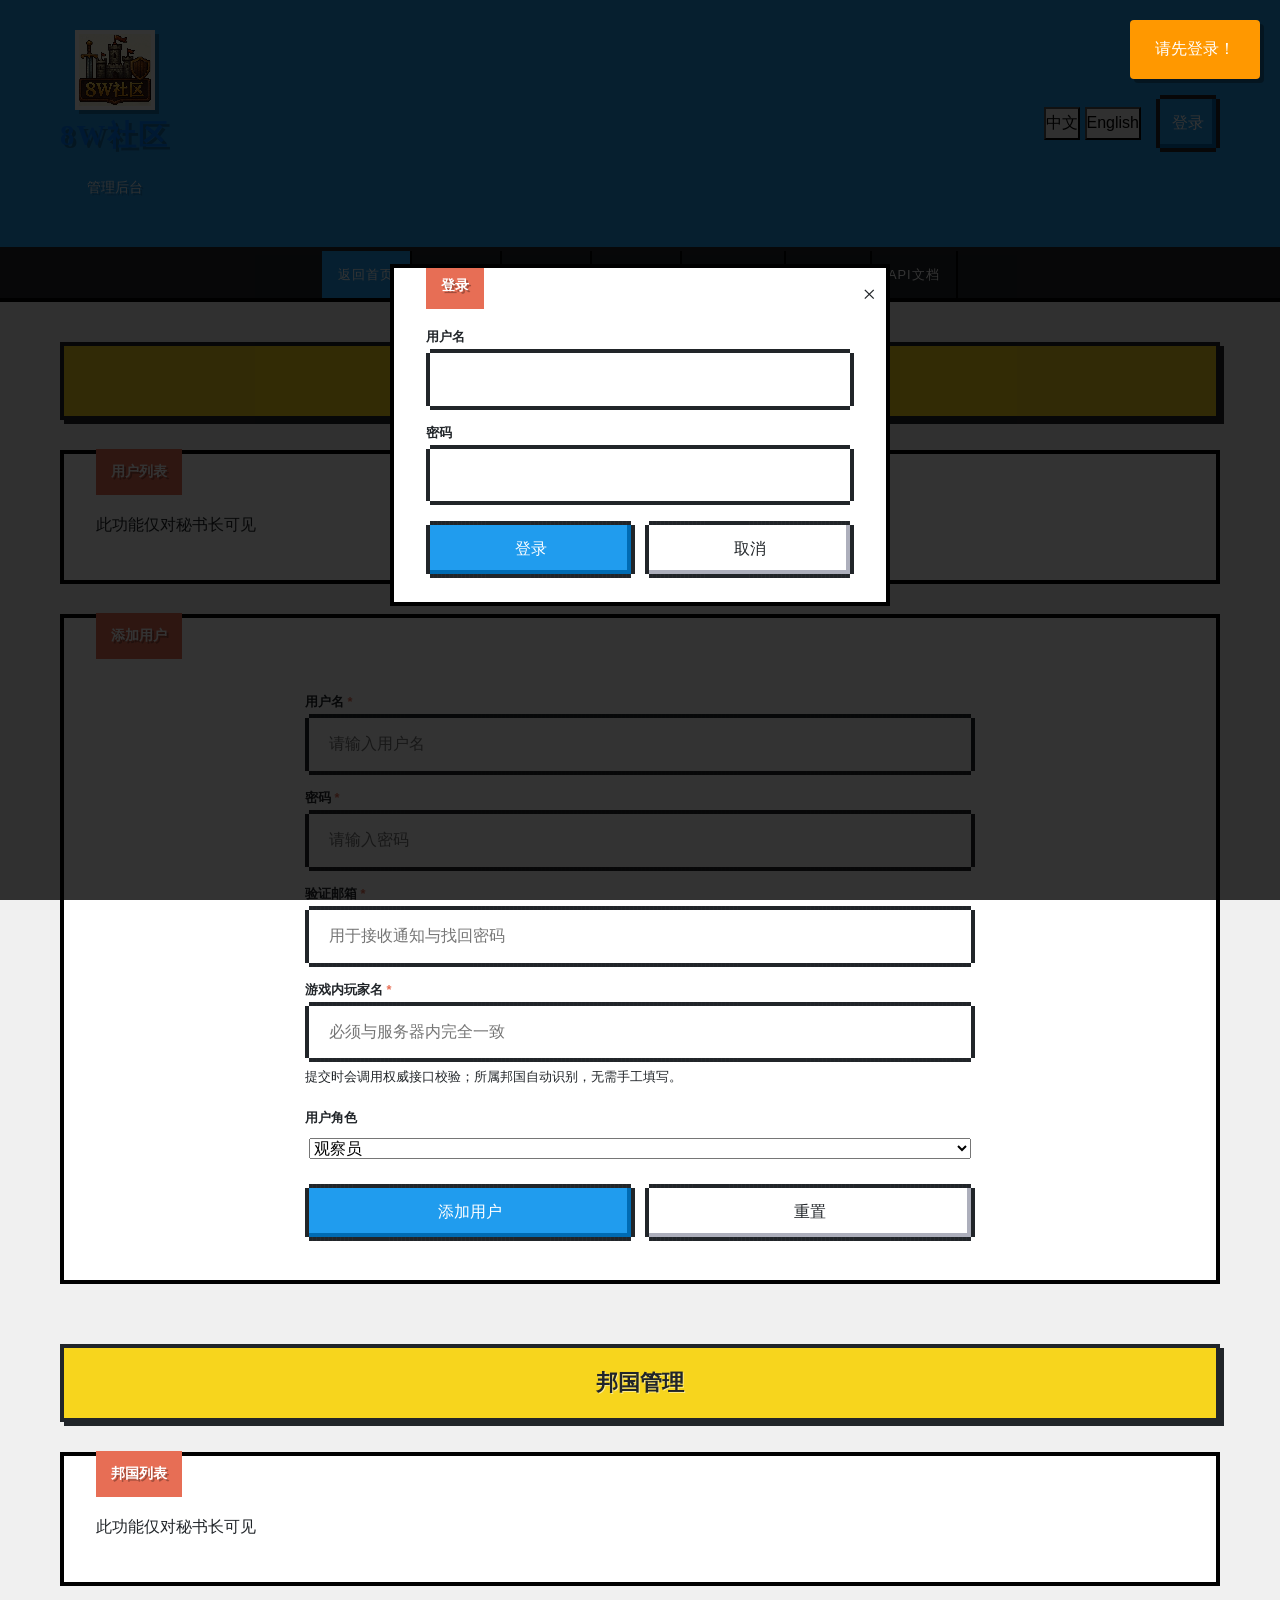
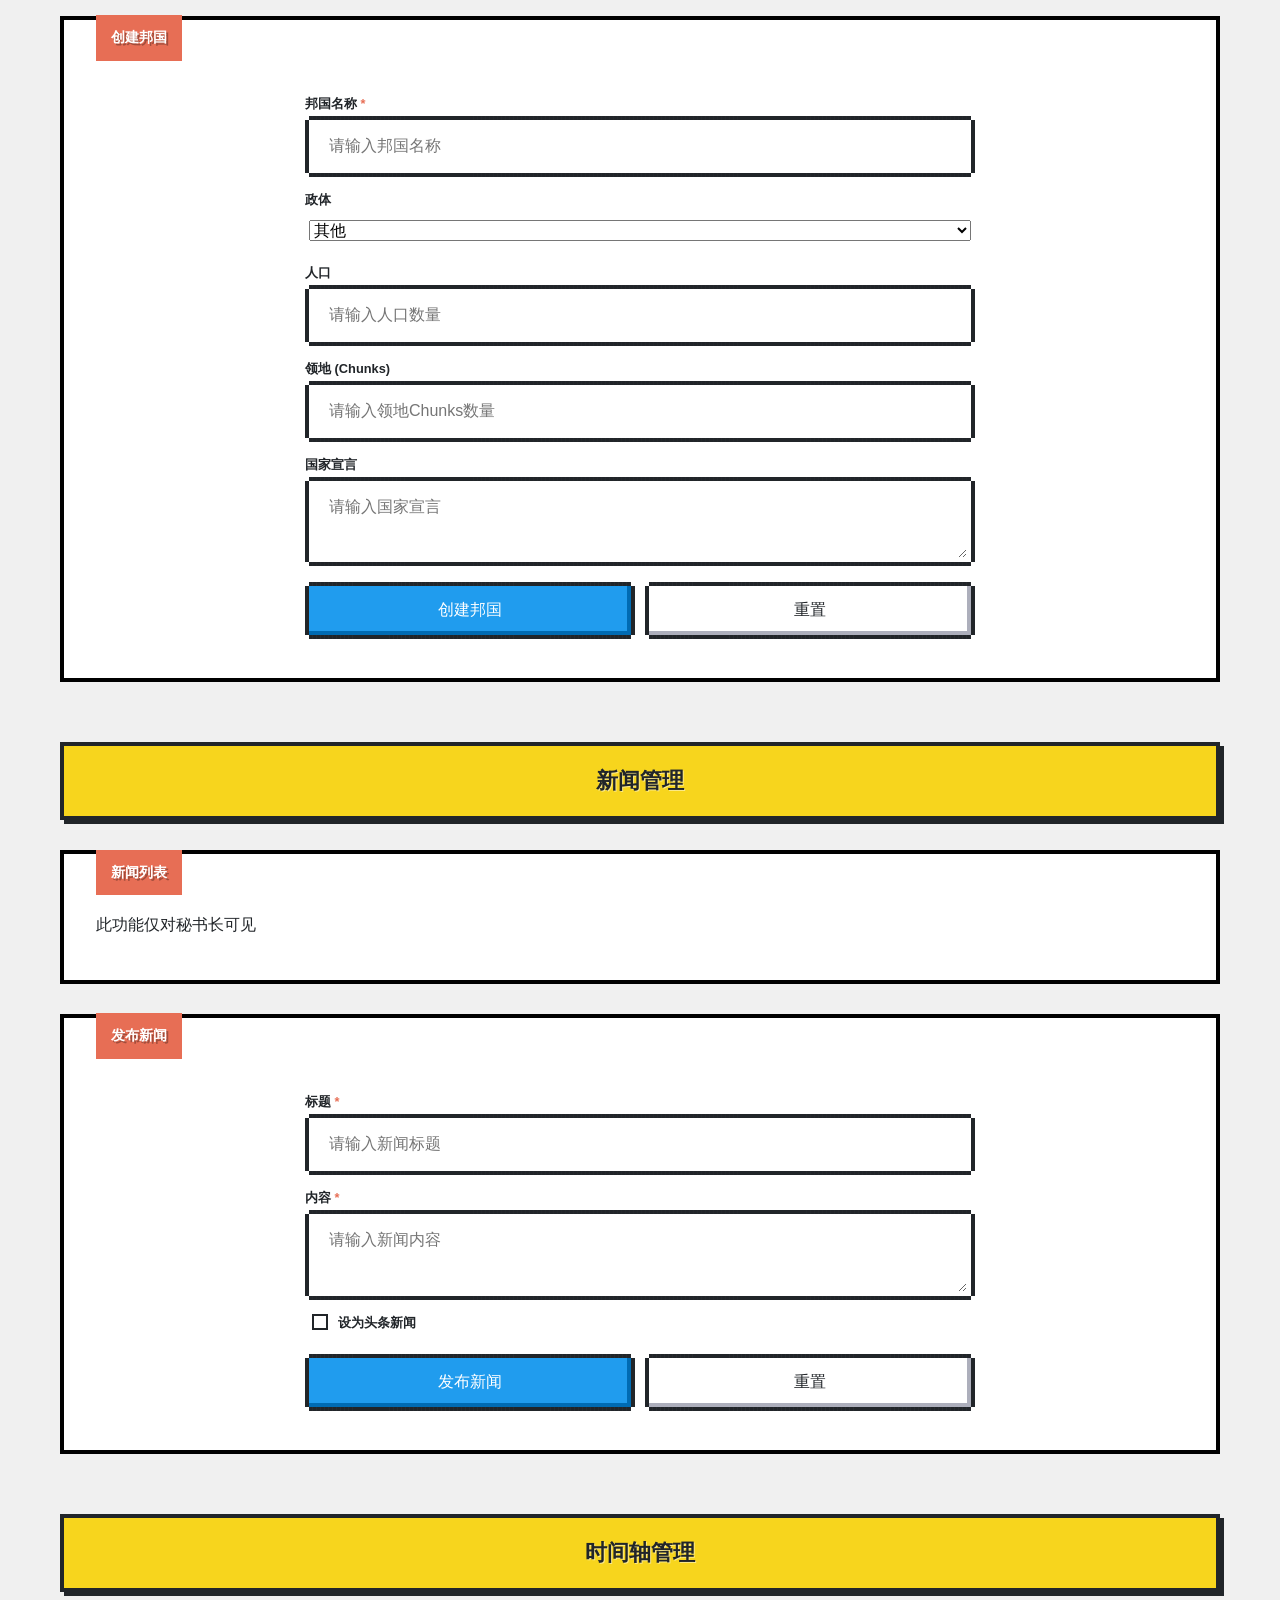
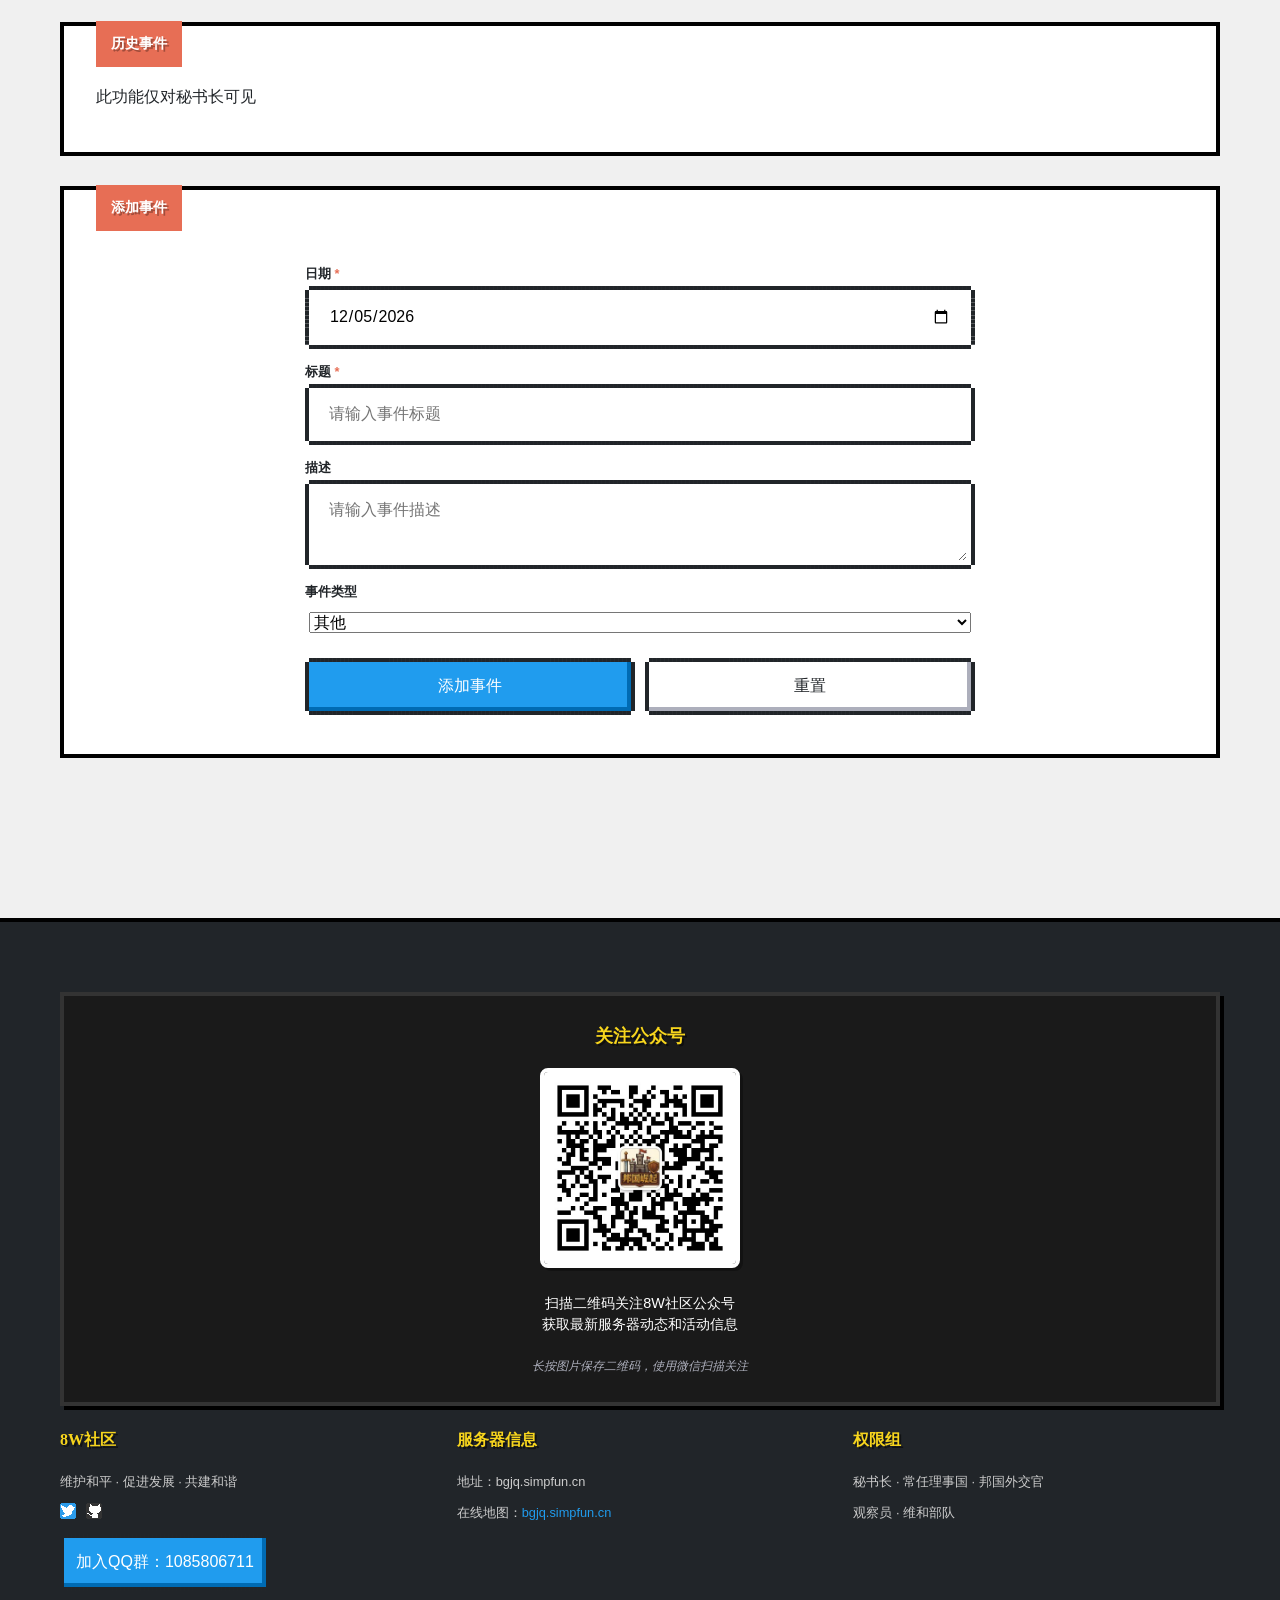
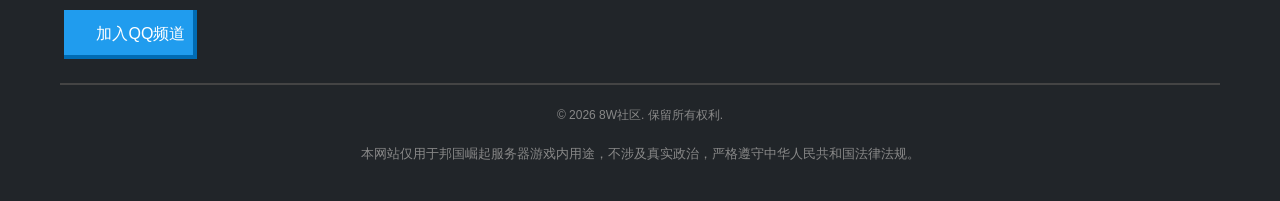
<file: admin.html>
<!DOCTYPE html>
<html lang="zh-CN">
<head>
    <meta charset="UTF-8">
    <meta name="viewport" content="width=device-width, initial-scale=1.0">
    <meta name="description" content="8W社区管理后台 - 仅限秘书长使用，用于用户管理、邦国管理、新闻发布等功能。">
    <meta name="keywords" content="管理后台,用户管理,邦国管理,秘书长">
    <meta name="author" content="8W社区">
    <meta name="robots" content="noindex, nofollow">
    <meta name="msvalidate.01" content="C33A4C83526E03ED6F8FAAEA1B02E3EF" />
    <meta property="bytedance:published_time" content="2026-03-09T00:00:00+08:00" />
    <meta property="bytedance:lrDate_time" content="2026-03-09T00:00:00+08:00" />
    <meta property="bytedance:updated_time" content="2026-03-09T00:00:00+08:00" />
    <title>8W社区管理后台 - 用户管理与新闻发布平台</title>
    <style>
        @font-face {
            font-family: 'ZPix';
            src: url('/fonts/zpix.woff2') format('woff2');
            font-weight: normal;
            font-style: normal;
            font-display: swap;
        }
        @import url('https://fonts.googleapis.com/css2?family=Press+Start+2P&display=swap');
    </style>
    <link rel="stylesheet" href="/css/nes.min.css">
    <link rel="stylesheet" href="/css/style.css">
    <!-- Clarity tracking code for https://8w.bgjq.top/ -->
    <script>
        (function(c,l,a,r,i,t,y){
            c[a]=c[a]||function(){(c[a].q=c[a].q||[]).push(arguments)};
            t=l.createElement(r);t.async=1;t.src="https://www.clarity.ms/tag/"+i+"?ref=bwt";
            y=l.getElementsByTagName(r)[0];y.parentNode.insertBefore(t,y);
        })(window, document, "clarity", "script", "vnqsaapkjs");
    </script>
    <!-- 自动收录代码 -->
    <script>
    (function(){
    var el = document.createElement("script");
    el.src = "https://lf1-cdn-tos.bytegoofy.com/goofy/ttzz/push.js?d654cdee31e00a2b02619e7f44d2772b0fbac7661d05e8193da5880b90f3b4d119d1c501ebd3301f5e2290626f5b53d078c8250527fa0dfd9783a026ff3cf719";
    el.id = "ttzz";
    var s = document.getElementsByTagName("script")[0];
    s.parentNode.insertBefore(el, s);
    })(window)
    </script>
</head>
<body>
    <header>
        <div class="container">
            <div class="header-content">
                <div class="logo">
                    <a href="/">
                        <img src="/images/logo.webp" alt="社区Logo" class="logo-img" onerror="this.style.display='none'">
                        <div class="header-text">
                            <h1>8W社区</h1>
                            <p class="subtitle">管理后台</p>
                        </div>
                    </a>
                </div>
                <div class="user-panel" id="userPanel">
                    <div class="language-switch" id="languageSwitch">
                        <button class="lang-btn active" data-lang="zh">中文</button>
                        <button class="lang-btn" data-lang="en">English</button>
                    </div>
                    <div id="userNotLoggedIn">
                        <button class="nes-btn is-primary" id="showLoginBtn">登录</button>
                    </div>
                    <div id="userLoggedIn" style="display: none;">
                        <span class="user-info" id="userInfo">用户</span>
                        <span class="role-badge nes-badge" id="roleBadge">观察员</span>
                        <button class="nes-btn" id="logoutBtn">退出</button>
                    </div>
                </div>
            </div>
        </div>
    </header>

    <nav>
        <div class="container">
            <ul class="nav-menu">
                <li><a href="/" class="nav-link">返回首页</a></li>
                <li><a href="#users" class="nav-link active admin-section-link" data-section="users">用户管理</a></li>
                <li><a href="#countries" class="nav-link admin-section-link" data-section="countries">邦国管理</a></li>
                <li><a href="#news" class="nav-link admin-section-link" data-section="news">新闻管理</a></li>
                <li><a href="#timeline" class="nav-link admin-section-link" data-section="timeline">时间轴管理</a></li>
                <li><a href="/api-manager" class="nav-link">API管理</a></li>
                <li><a href="/api-docs.html" class="nav-link">API文档</a></li>
            </ul>
        </div>
    </nav>

    <main>
        <div class="container">
            <section id="users" class="section">
                <h2 class="section-title">用户管理</h2>
                <div class="nes-container with-title">
                    <h3 class="title">用户列表</h3>
                    <div class="user-list" id="userList">
                        <p class="admin-hint">此功能仅对秘书长可见</p>
                    </div>
                </div>
                <div class="nes-container with-title">
                    <h3 class="title">添加用户</h3>
                    <form class="admin-form" id="addUserForm">
                        <div class="nes-field">
                            <label for="admin-username">用户名 <span class="required">*</span></label>
                            <input type="text" id="admin-username" class="nes-input" placeholder="请输入用户名" required>
                        </div>
                        <div class="nes-field">
                            <label for="admin-password">密码 <span class="required">*</span></label>
                            <input type="password" id="admin-password" class="nes-input" placeholder="请输入密码" required>
                        </div>
                        <div class="nes-field">
                            <label for="admin-email">验证邮箱 <span class="required">*</span></label>
                            <input type="email" id="admin-email" class="nes-input" placeholder="用于接收通知与找回密码" required>
                        </div>
                        <div class="nes-field">
                            <label for="admin-player-name">游戏内玩家名 <span class="required">*</span></label>
                            <input type="text" id="admin-player-name" class="nes-input" placeholder="必须与服务器内完全一致" required>
                            <small>提交时会调用权威接口校验；所属邦国自动识别，无需手工填写。</small>
                        </div>
                        <div class="nes-field">
                            <label for="admin-role">用户角色</label>
                            <select id="admin-role" class="nes-select">
                                <option value="observer">观察员</option>
                                <option value="diplomat">邦国外交官</option>
                                <option value="peacekeeper">维和部队</option>
                                <option value="permanent_member">常任理事国</option>
                                <option value="secretary_general">秘书长</option>
                            </select>
                        </div>
                        <div class="form-actions">
                            <button type="submit" class="nes-btn is-primary">添加用户</button>
                            <button type="reset" class="nes-btn">重置</button>
                        </div>
                        <div class="form-message" id="addUserFormMessage"></div>
                    </form>
                </div>
            </section>
            
            <section id="countries" class="section">
                <h2 class="section-title">邦国管理</h2>
                <div class="nes-container with-title">
                    <h3 class="title">邦国列表</h3>

                    <div class="country-manage-list" id="countryManageList">
                        <p class="admin-hint">此功能仅对秘书长可见</p>
                    </div>
                </div>
                <div class="nes-container with-title">
                    <h3 class="title">创建邦国</h3>
                    <form class="admin-form" id="addCountryForm">
                        <div class="nes-field">
                            <label for="country-name">邦国名称 <span class="required">*</span></label>
                            <input type="text" id="country-name" class="nes-input" placeholder="请输入邦国名称" required>
                        </div>
                        <div class="nes-field">
                            <label for="country-government">政体</label>
                            <select id="country-government" class="nes-select">
                                <option value="other">其他</option>
                                <option value="monarchy">君主制</option>
                                <option value="democracy">民主制</option>
                                <option value="guild">公会制</option>
                            </select>
                        </div>
                        <div class="nes-field">
                            <label for="country-population">人口</label>
                            <input type="number" id="country-population" class="nes-input" placeholder="请输入人口数量">
                        </div>
                        <div class="nes-field">
                            <label for="country-territory">领地 (Chunks)</label>
                            <input type="number" id="country-territory" class="nes-input" placeholder="请输入领地Chunks数量">
                        </div>
                        <div class="nes-field">
                            <label for="country-declaration">国家宣言</label>
                            <textarea id="country-declaration" class="nes-textarea" placeholder="请输入国家宣言"></textarea>
                        </div>
                        <div class="form-actions">
                            <button type="submit" class="nes-btn is-primary">创建邦国</button>
                            <button type="reset" class="nes-btn">重置</button>
                        </div>
                        <div class="form-message" id="addCountryFormMessage"></div>
                    </form>
                </div>
            </section>
            
            <section id="news" class="section">
                <h2 class="section-title">新闻管理</h2>
                <div class="nes-container with-title">
                    <h3 class="title">新闻列表</h3>
                    <div class="news-manage-list" id="newsManageList">
                        <p class="admin-hint">此功能仅对秘书长可见</p>
                    </div>
                </div>
                <div class="nes-container with-title">
                    <h3 class="title">发布新闻</h3>
                    <form class="admin-form" id="addNewsForm">
                        <div class="nes-field">
                            <label for="news-title">标题 <span class="required">*</span></label>
                            <input type="text" id="news-title" class="nes-input" placeholder="请输入新闻标题" required>
                        </div>
                        <div class="nes-field">
                            <label for="news-content">内容 <span class="required">*</span></label>
                            <textarea id="news-content" class="nes-textarea" placeholder="请输入新闻内容" required></textarea>
                        </div>
                        <div class="nes-field">
                            <label>
                                <input type="checkbox" id="news-headline" class="nes-checkbox">
                                <span>设为头条新闻</span>
                            </label>
                        </div>
                        <div class="form-actions">
                            <button type="submit" class="nes-btn is-primary">发布新闻</button>
                            <button type="reset" class="nes-btn">重置</button>
                        </div>
                        <div class="form-message" id="addNewsFormMessage"></div>
                    </form>
                </div>
            </section>
            
            <section id="timeline" class="section">
                <h2 class="section-title">时间轴管理</h2>
                <div class="nes-container with-title">
                    <h3 class="title">历史事件</h3>
                    <div class="timeline-manage-list" id="timelineManageList">
                        <p class="admin-hint">此功能仅对秘书长可见</p>
                    </div>
                </div>
                <div class="nes-container with-title">
                    <h3 class="title">添加事件</h3>
                    <form class="admin-form" id="addTimelineForm">
                        <div class="nes-field">
                            <label for="timeline-date">日期 <span class="required">*</span></label>
                            <input type="date" id="timeline-date" class="nes-input" required>
                        </div>
                        <div class="nes-field">
                            <label for="timeline-title">标题 <span class="required">*</span></label>
                            <input type="text" id="timeline-title" class="nes-input" placeholder="请输入事件标题" required>
                        </div>
                        <div class="nes-field">
                            <label for="timeline-desc">描述</label>
                            <textarea id="timeline-desc" class="nes-textarea" placeholder="请输入事件描述"></textarea>
                        </div>
                        <div class="nes-field">
                            <label for="timeline-type">事件类型</label>
                            <select id="timeline-type" class="nes-select">
                                <option value="other">其他</option>
                                <option value="war">战争</option>
                                <option value="peace">和平</option>
                                <option value="construction">建设</option>
                                <option value="diplomatic">外交</option>
                            </select>
                        </div>
                        <div class="form-actions">
                            <button type="submit" class="nes-btn is-primary">添加事件</button>
                            <button type="reset" class="nes-btn">重置</button>
                        </div>
                        <div class="form-message" id="addTimelineFormMessage"></div>
                    </form>
                </div>
            </section>
        </div>
    </main>

    <footer>
        <div class="container">
            <!-- 公众号模块 -->
            <div class="wechat-section">
                <h4>关注公众号</h4>
                <div class="wechat-qr-container">
                    <img src="/images/Lyizai.webp" alt="8W社区公众号二维码" class="wechat-qr-image">
                    <div class="wechat-text">
                        扫描二维码关注8W社区公众号<br>
                        获取最新服务器动态和活动信息
                    </div>
                    <div class="wechat-hint">
                        长按图片保存二维码，使用微信扫描关注
                    </div>
                </div>
            </div>
            
            <div class="footer-content">
                <div class="footer-section">
                    <h4>8W社区</h4>
                    <p>维护和平 · 促进发展 · 共建和谐</p>
                    <div class="social-links">
                        <a href="#" class="nes-icon is-small twitter"></a>
                        <a href="#" class="nes-icon is-small github"></a>
                    </div>
                    <div style="margin-top: 15px;">
                        <a href="https://qm.qq.com/q/hELXutcWZy" target="_blank" class="nes-btn is-primary" data-i18n="join_qq_group">
                            <i class="nes-icon is-small message"></i>
                            加入QQ群：1085806711
                        </a>
                    </div>
                    <div style="margin-top: 15px;">
                        <a href="https://pd.qq.com/s/61ds8hzgr" target="_blank" class="nes-btn is-primary">
                            <i class="nes-icon is-small message"></i>
                            加入QQ频道
                        </a>
                    </div>
                </div>
                <div class="footer-section">
                    <h4>服务器信息</h4>
                    <p>地址：bgjq.simpfun.cn</p>
                    <p>在线地图：<a href="http://bgjq.simpfun.cn" target="_blank">bgjq.simpfun.cn</a></p>
                </div>
                <div class="footer-section">
                    <h4>权限组</h4>
                    <p>秘书长 · 常任理事国 · 邦国外交官</p>
                    <p>观察员 · 维和部队</p>
                </div>
            </div>
            <div class="footer-bottom">
                <p>&copy; 2026 8W社区. 保留所有权利.</p>
                <p style="margin-top: 10px; font-size: 0.8rem; color: #888;">本网站仅用于邦国崛起服务器游戏内用途，不涉及真实政治，严格遵守中华人民共和国法律法规。</p>
            </div>
        </div>
    </footer>

    <button class="back-to-top nes-btn" id="backToTop">
        <i class="nes-icon is-small balloon"></i>
        回到顶部
    </button>

    <div class="modal-overlay" id="loginModal">
        <div class="modal nes-container with-title">
            <h3 class="title">登录</h3>
            <button class="close-modal" id="closeLoginModal">&times;</button>
            <form id="loginForm">
                <div class="nes-field">
                    <label for="login-username">用户名</label>
                    <input type="text" id="login-username" class="nes-input" required>
                </div>
                <div class="nes-field">
                    <label for="login-password">密码</label>
                    <input type="password" id="login-password" class="nes-input" required>
                </div>
                <div class="form-actions">
                    <button type="submit" class="nes-btn is-primary">登录</button>
                    <button type="button" class="nes-btn cancel-btn">取消</button>
                </div>
                <div class="form-message" id="loginFormMessage"></div>
            </form>
        </div>
    </div>

    <!-- 注册入口已统一收敛到 8W通行证系统（/passport/），站内不再保留第二套注册表单 -->

    <!-- 全局加载动画 -->
    <div id="globalLoading" class="global-loading">
        <div class="loading-spinner"></div>
    </div>

    <script src="/js/main.js"></script>
</body>
</html>
</file>
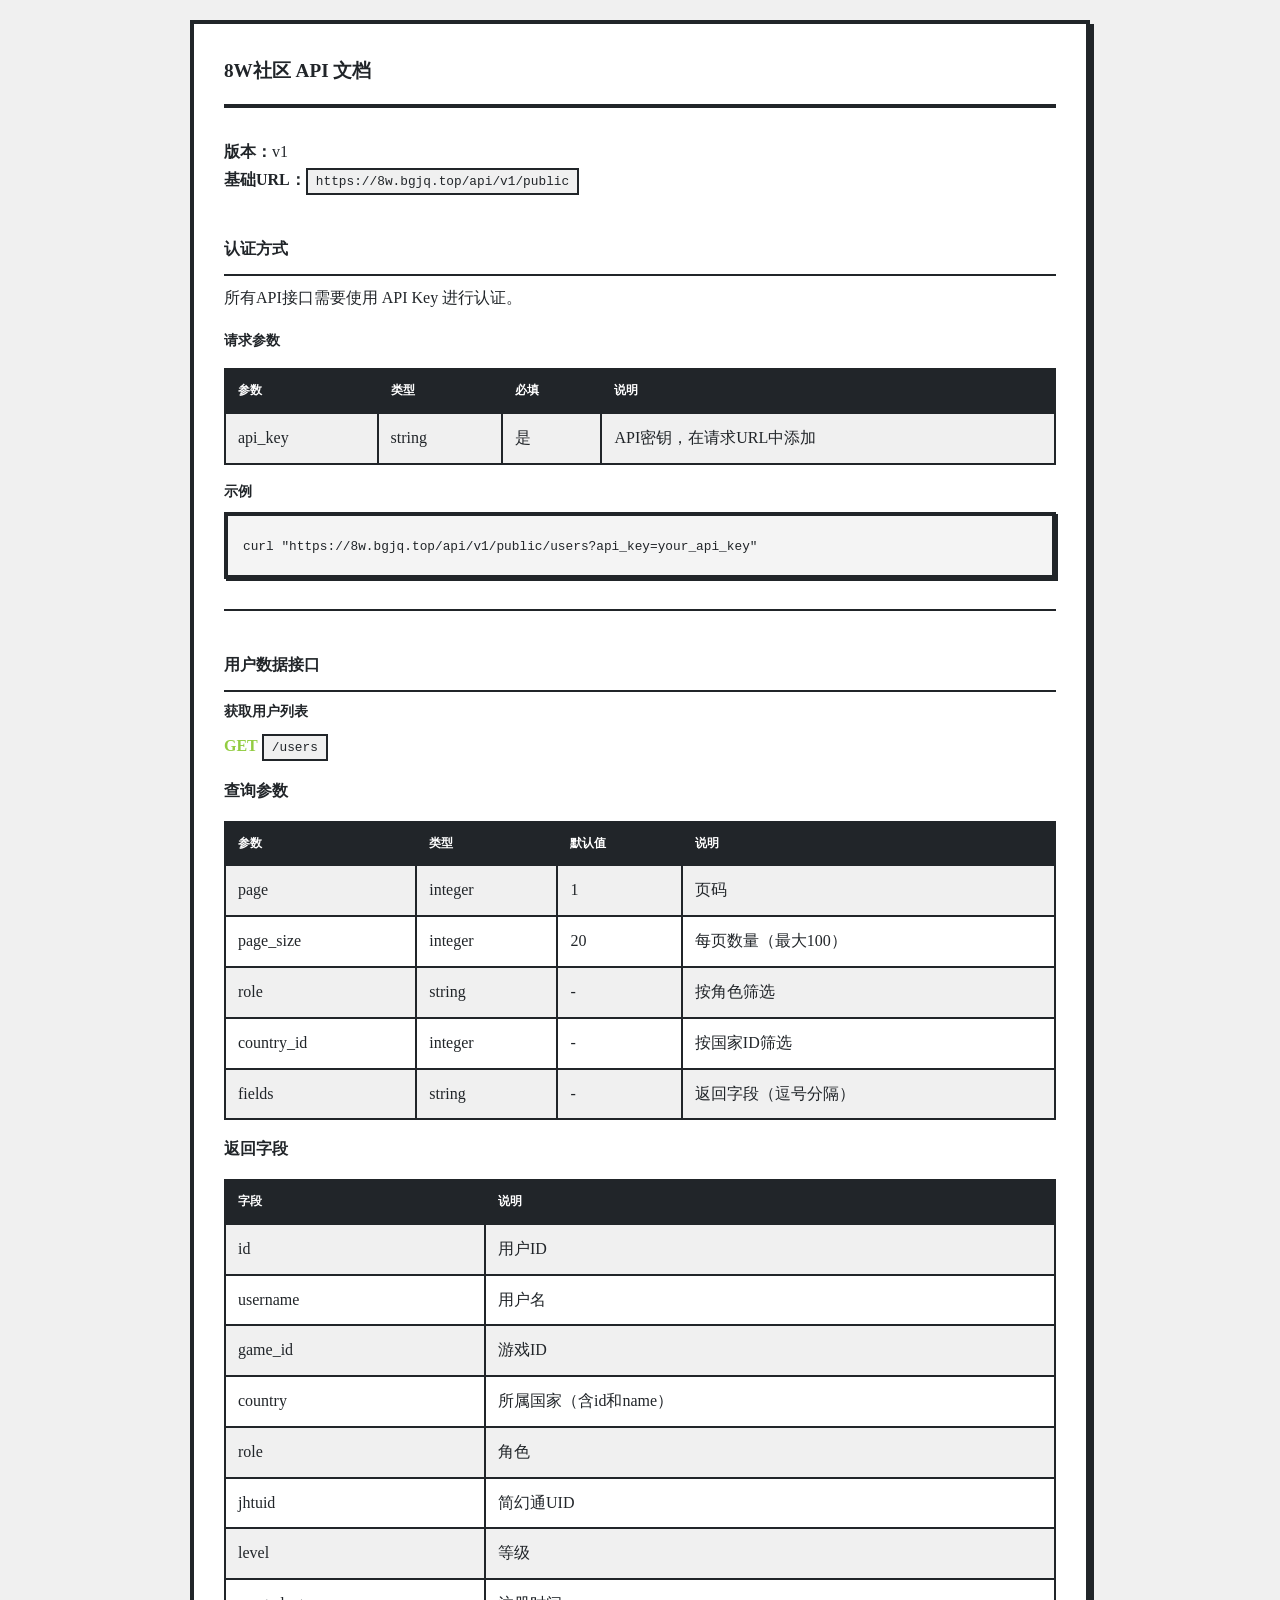
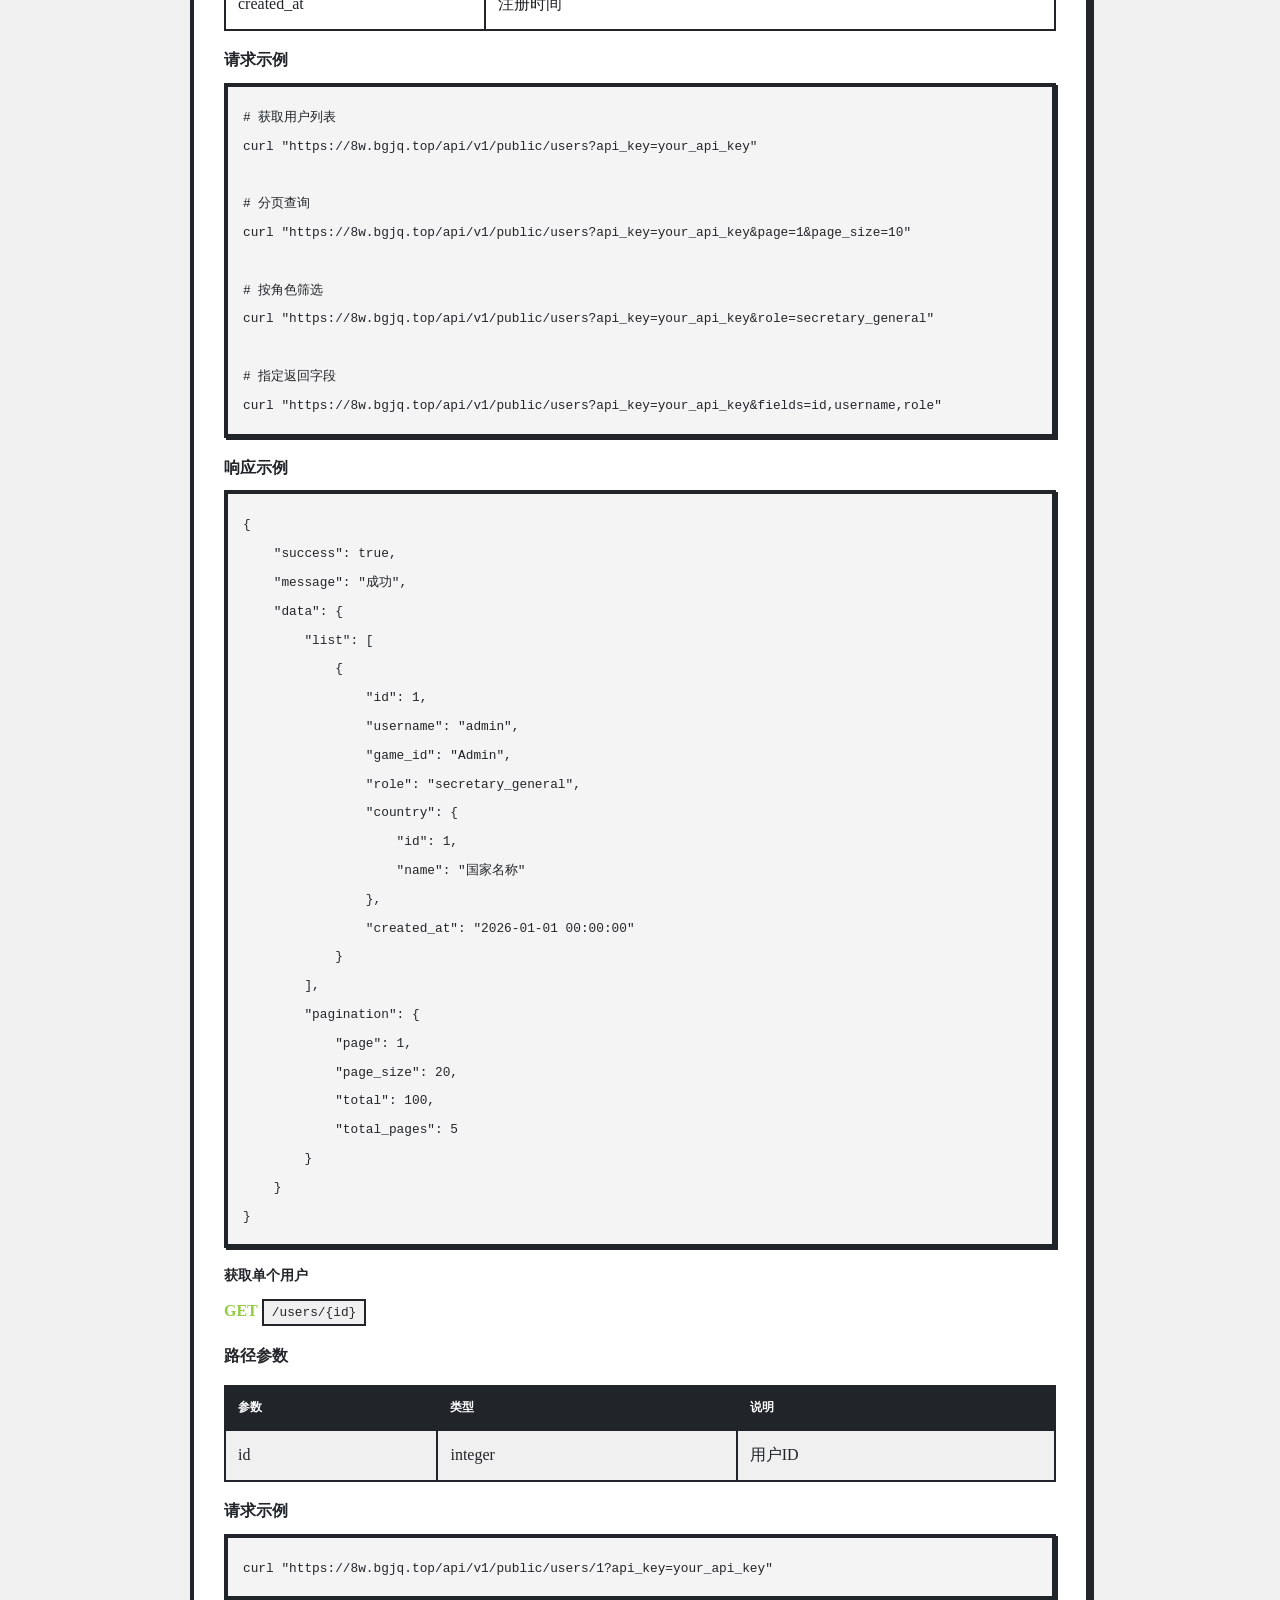
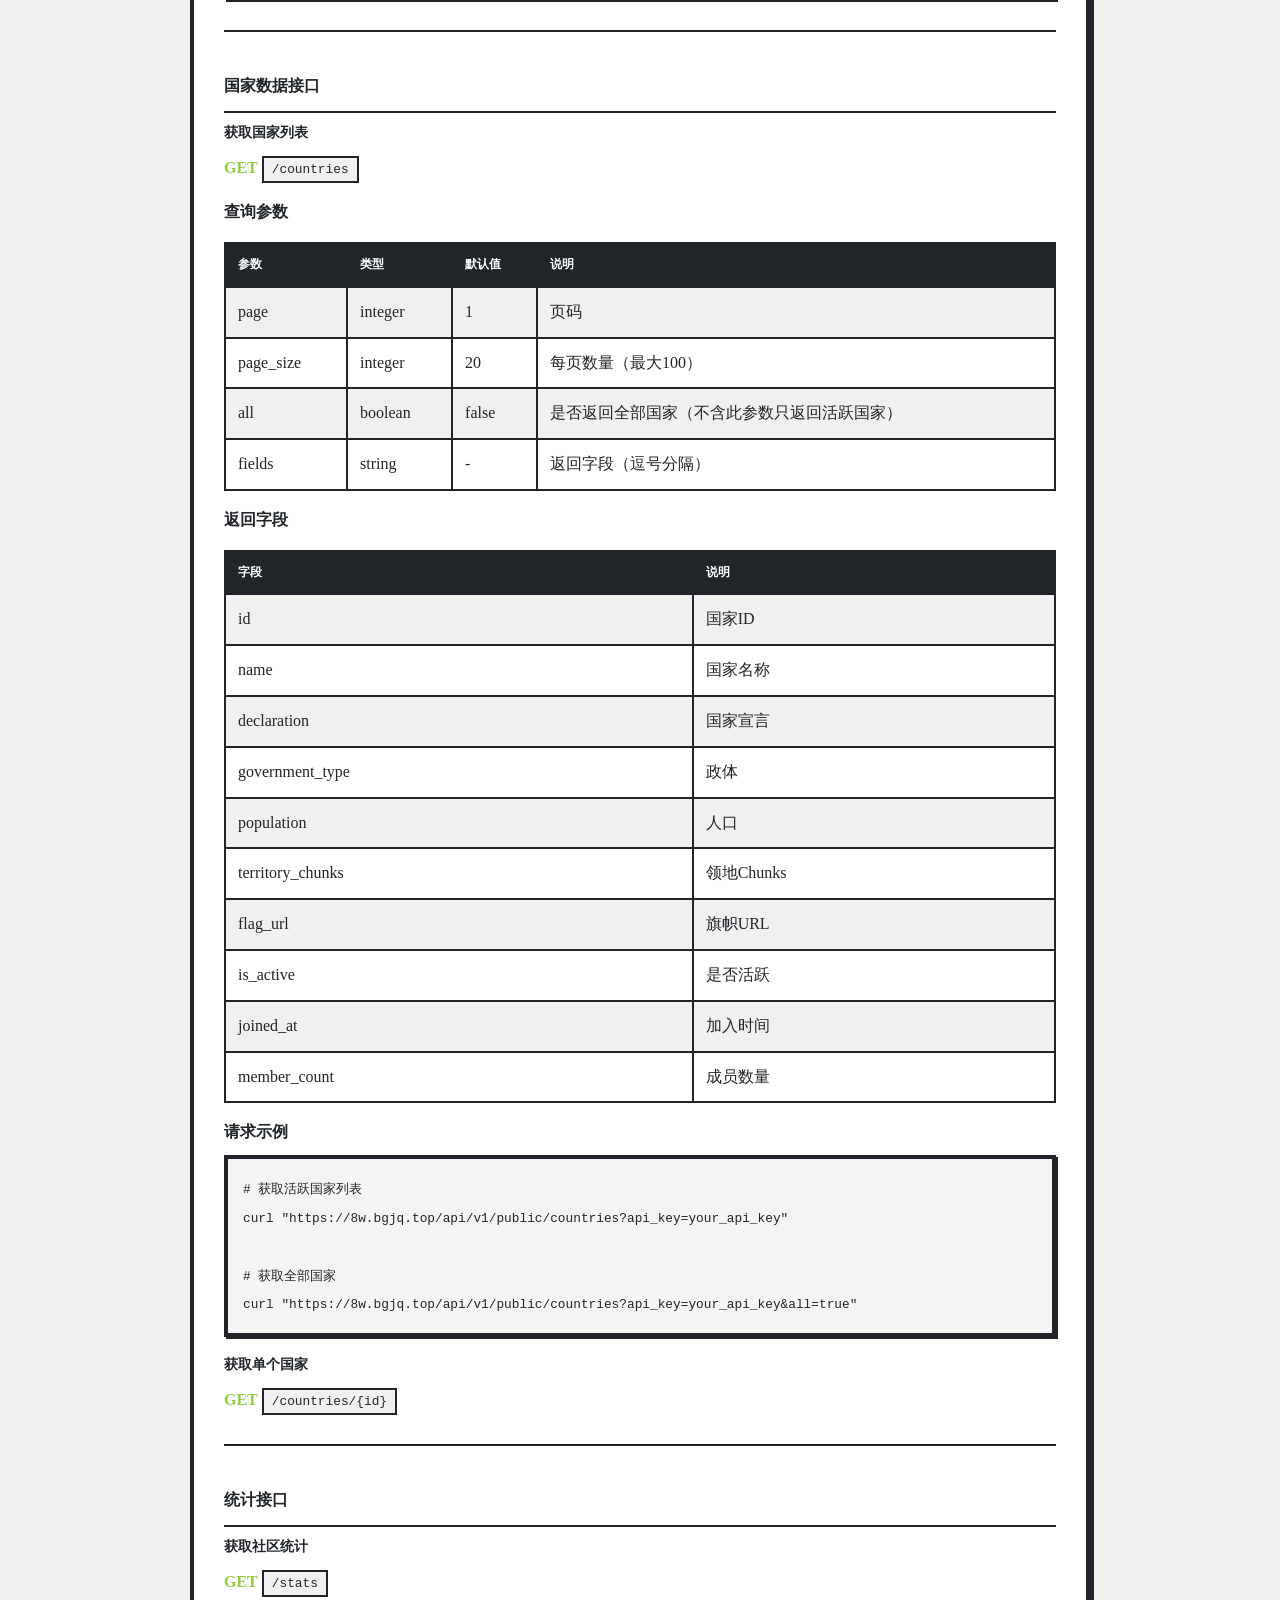
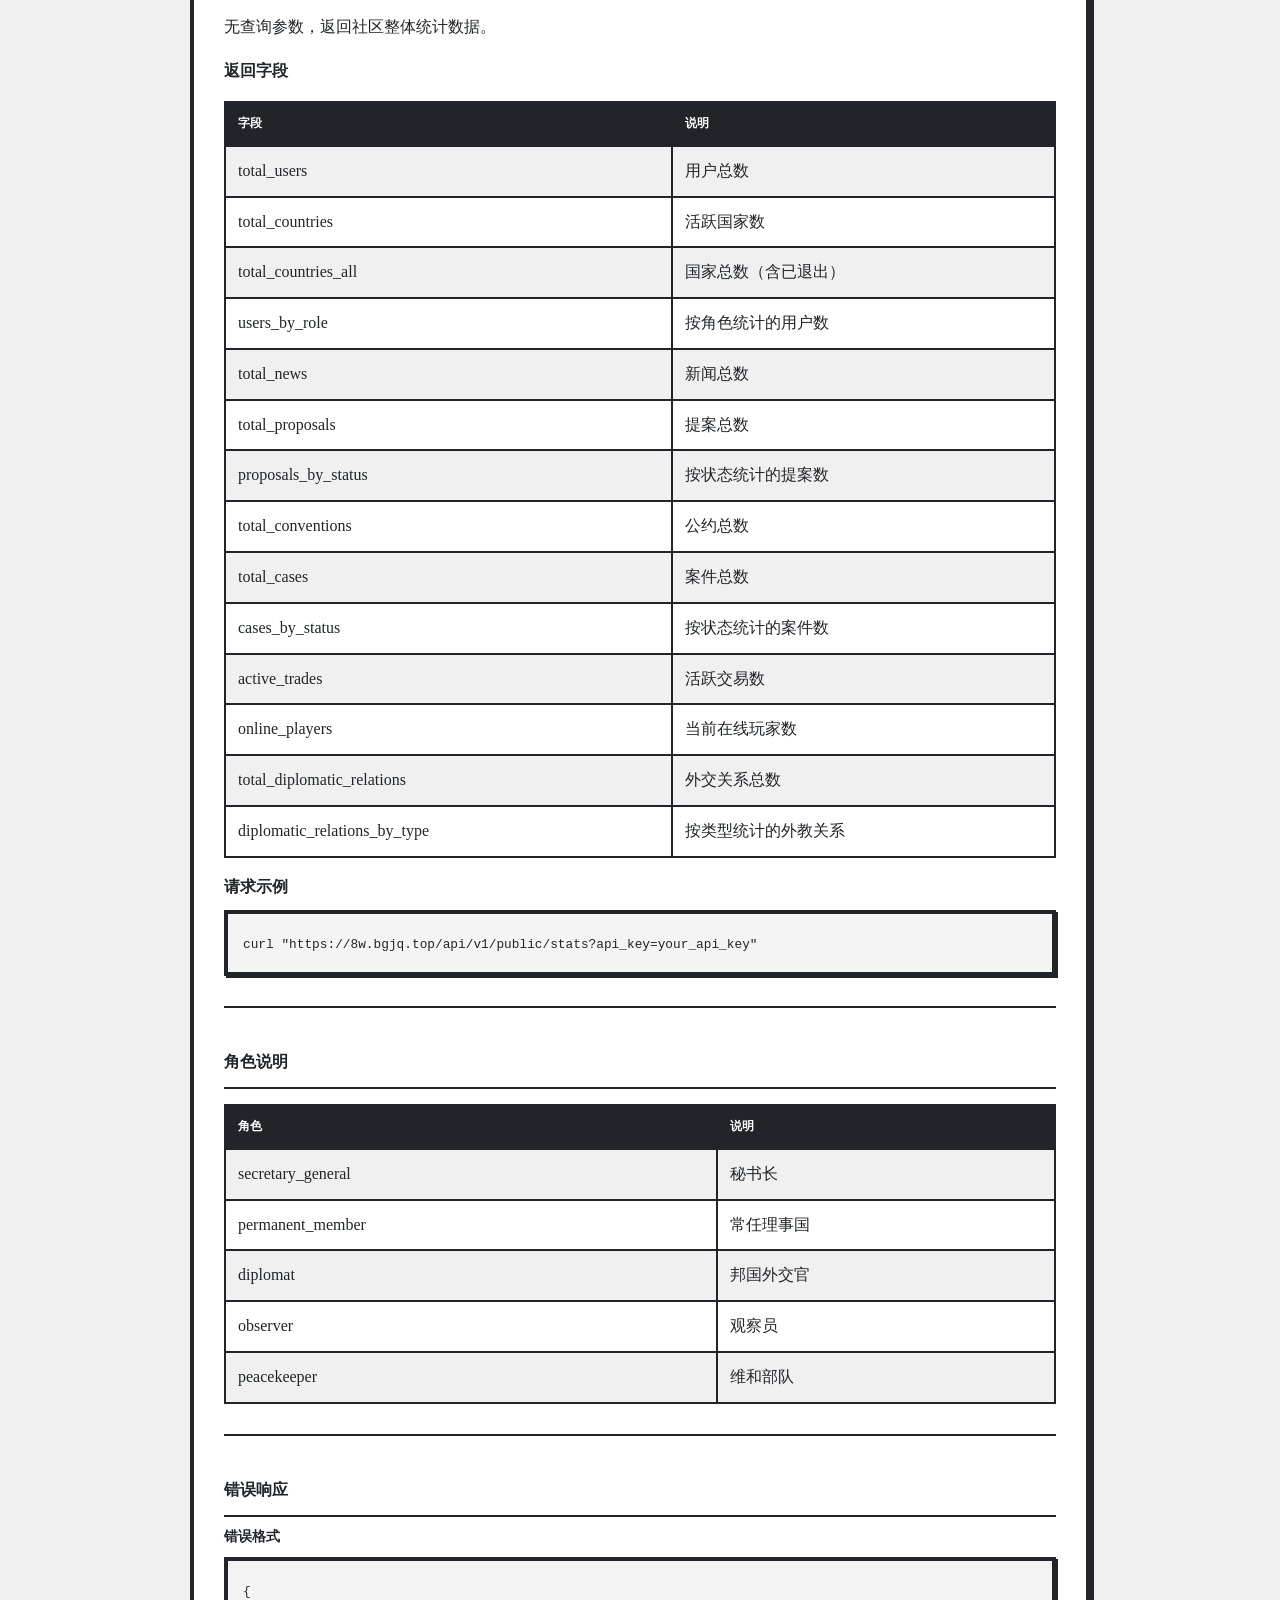
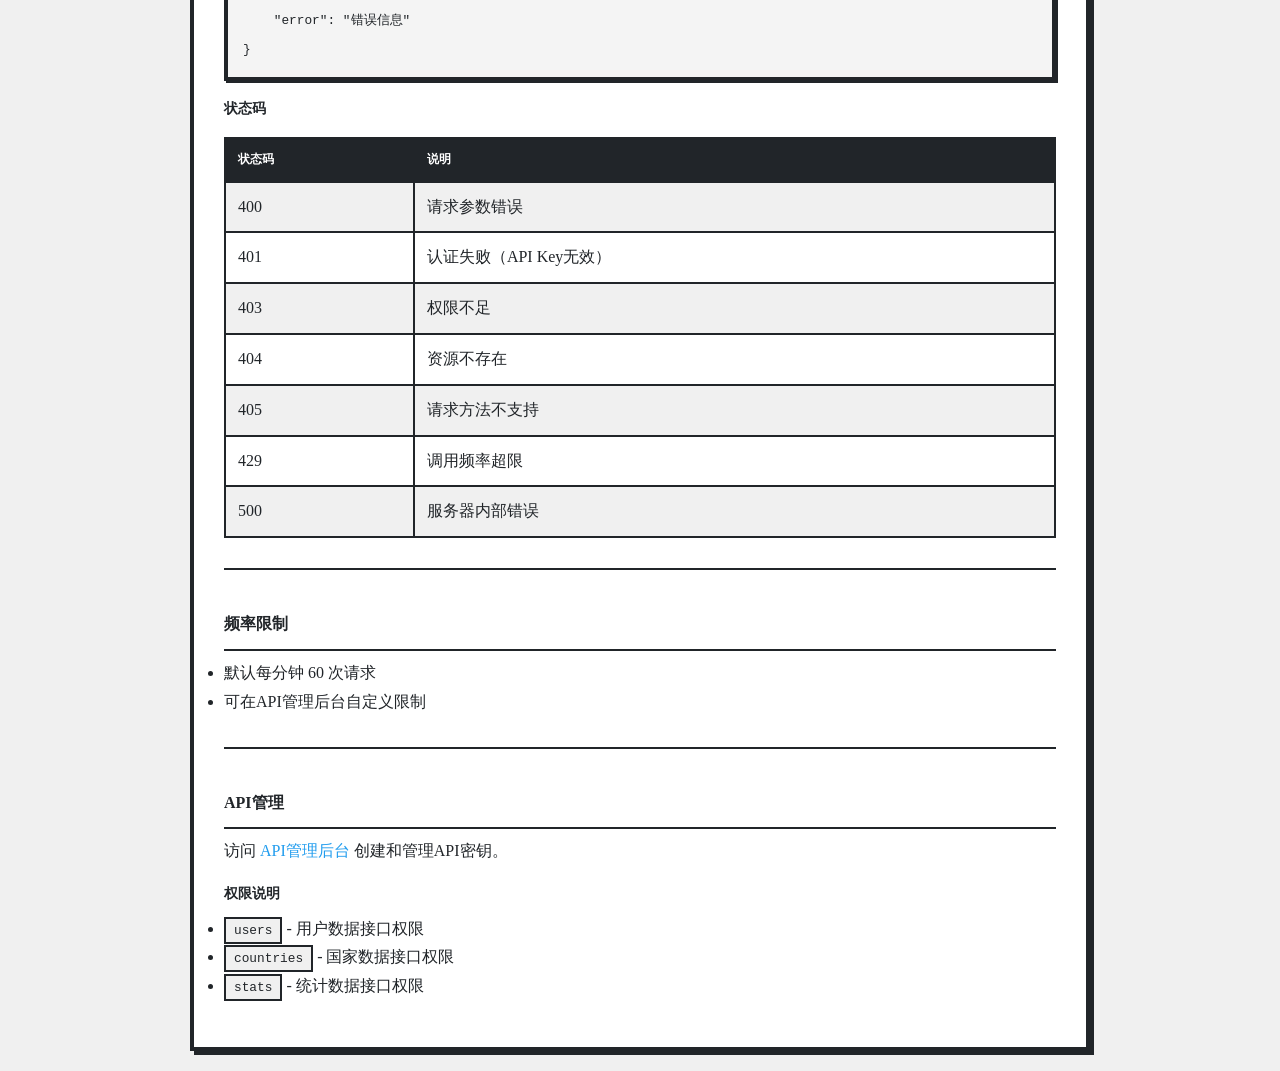
<file: api-docs.html>
<!DOCTYPE html>
<html lang="zh-CN">
<head>
    <meta charset="UTF-8">
    <meta name="viewport" content="width=device-width, initial-scale=1.0">
    <title>API文档 - 8W社区</title>
    <style>
        @font-face {
            font-family: 'ZPix';
            src: url('/fonts/zpix.woff2') format('woff2');
            font-weight: normal;
            font-style: normal;
            font-display: swap;
        }
        @import url('https://fonts.googleapis.com/css2?family=Press+Start+2P&display=swap');
    </style>
    <link rel="stylesheet" href="/css/nes.min.css">
    <link rel="stylesheet" href="/css/style.css">
    <style>
        body { font-family: "ZPix", "Press Start 2P", cursive; background: #f0f0f0; padding: 20px; }
        .container { max-width: 900px; margin: 0 auto; background: #fff; padding: 30px; border: 4px solid #212529; box-shadow: 4px 4px 0 #212529; }
        h1 { border-bottom: 4px solid #212529; padding-bottom: 15px; margin-bottom: 30px; font-family: "ZPix", "Press Start 2P", cursive; font-size: 1.2rem; }
        h2 { border-bottom: 2px solid #212529; padding-bottom: 10px; margin-top: 40px; font-family: "ZPix", "Press Start 2P", cursive; font-size: 1rem; }
        h3 { color: #212529; font-family: "ZPix", "Press Start 2P", cursive; font-size: 0.85rem; }
        code { background: #f0f0f0; padding: 4px 8px; border: 2px solid #212529; font-family: Consolas, monospace; font-size: 0.8rem; }
        pre { background: #f4f4f4; padding: 15px; overflow-x: auto; border: 4px solid #212529; box-shadow: 2px 2px 0 #212529; }
        pre code { padding: 0; background: none; border: none; }
        table { border-collapse: collapse; width: 100%; margin: 15px 0; border: 2px solid #212529; }
        th, td { border: 2px solid #212529; padding: 10px 12px; text-align: left; }
        th { background: #212529; color: #fff; font-family: "ZPix", "Press Start 2P", cursive; font-size: 0.75rem; }
        tr:nth-child(even) { background: #f0f0f0; }
        hr { border: none; border-top: 2px solid #212529; margin: 30px 0; }
        a { color: #209cee; }
        .endpoint { background: #212529; color: #fff; padding: 5px 10px; font-family: monospace; border: 2px solid #212529; }
        .method { font-weight: bold; }
        .method-get { color: #92cc41; }
        .method-post { color: #209cee; }
        .method-put { color: #f7d51d; }
        .method-delete { color: #e76e55; }
    </style>
</head>
<body>
    <div class="container">
        <h1>8W社区 API 文档</h1>
        
        <p><strong>版本：</strong>v1<br>
        <strong>基础URL：</strong><code>https://8w.bgjq.top/api/v1/public</code></p>

        <h2>认证方式</h2>
        <p>所有API接口需要使用 API Key 进行认证。</p>
        
        <h3>请求参数</h3>
        <table>
            <tr>
                <th>参数</th>
                <th>类型</th>
                <th>必填</th>
                <th>说明</th>
            </tr>
            <tr>
                <td>api_key</td>
                <td>string</td>
                <td>是</td>
                <td>API密钥，在请求URL中添加</td>
            </tr>
        </table>
        
        <h3>示例</h3>
        <pre><code>curl "https://8w.bgjq.top/api/v1/public/users?api_key=your_api_key"</code></pre>

        <hr>

        <h2>用户数据接口</h2>
        
        <h3>获取用户列表</h3>
        <p><span class="method method-get">GET</span> <code>/users</code></p>
        
        <h4>查询参数</h4>
        <table>
            <tr>
                <th>参数</th>
                <th>类型</th>
                <th>默认值</th>
                <th>说明</th>
            </tr>
            <tr>
                <td>page</td>
                <td>integer</td>
                <td>1</td>
                <td>页码</td>
            </tr>
            <tr>
                <td>page_size</td>
                <td>integer</td>
                <td>20</td>
                <td>每页数量（最大100）</td>
            </tr>
            <tr>
                <td>role</td>
                <td>string</td>
                <td>-</td>
                <td>按角色筛选</td>
            </tr>
            <tr>
                <td>country_id</td>
                <td>integer</td>
                <td>-</td>
                <td>按国家ID筛选</td>
            </tr>
            <tr>
                <td>fields</td>
                <td>string</td>
                <td>-</td>
                <td>返回字段（逗号分隔）</td>
            </tr>
        </table>
        
        <h4>返回字段</h4>
        <table>
            <tr>
                <th>字段</th>
                <th>说明</th>
            </tr>
            <tr>
                <td>id</td>
                <td>用户ID</td>
            </tr>
            <tr>
                <td>username</td>
                <td>用户名</td>
            </tr>
            <tr>
                <td>game_id</td>
                <td>游戏ID</td>
            </tr>
            <tr>
                <td>country</td>
                <td>所属国家（含id和name）</td>
            </tr>
            <tr>
                <td>role</td>
                <td>角色</td>
            </tr>
            <tr>
                <td>jhtuid</td>
                <td>简幻通UID</td>
            </tr>
            <tr>
                <td>level</td>
                <td>等级</td>
            </tr>
            <tr>
                <td>created_at</td>
                <td>注册时间</td>
            </tr>
        </table>
        
        <h4>请求示例</h4>
        <pre><code># 获取用户列表
curl "https://8w.bgjq.top/api/v1/public/users?api_key=your_api_key"

# 分页查询
curl "https://8w.bgjq.top/api/v1/public/users?api_key=your_api_key&page=1&page_size=10"

# 按角色筛选
curl "https://8w.bgjq.top/api/v1/public/users?api_key=your_api_key&role=secretary_general"

# 指定返回字段
curl "https://8w.bgjq.top/api/v1/public/users?api_key=your_api_key&fields=id,username,role"</code></pre>
        
        <h4>响应示例</h4>
        <pre><code>{
    "success": true,
    "message": "成功",
    "data": {
        "list": [
            {
                "id": 1,
                "username": "admin",
                "game_id": "Admin",
                "role": "secretary_general",
                "country": {
                    "id": 1,
                    "name": "国家名称"
                },
                "created_at": "2026-01-01 00:00:00"
            }
        ],
        "pagination": {
            "page": 1,
            "page_size": 20,
            "total": 100,
            "total_pages": 5
        }
    }
}</code></pre>

        <h3>获取单个用户</h3>
        <p><span class="method method-get">GET</span> <code>/users/{id}</code></p>
        
        <h4>路径参数</h4>
        <table>
            <tr>
                <th>参数</th>
                <th>类型</th>
                <th>说明</th>
            </tr>
            <tr>
                <td>id</td>
                <td>integer</td>
                <td>用户ID</td>
            </tr>
        </table>
        
        <h4>请求示例</h4>
        <pre><code>curl "https://8w.bgjq.top/api/v1/public/users/1?api_key=your_api_key"</code></pre>

        <hr>

        <h2>国家数据接口</h2>
        
        <h3>获取国家列表</h3>
        <p><span class="method method-get">GET</span> <code>/countries</code></p>
        
        <h4>查询参数</h4>
        <table>
            <tr>
                <th>参数</th>
                <th>类型</th>
                <th>默认值</th>
                <th>说明</th>
            </tr>
            <tr>
                <td>page</td>
                <td>integer</td>
                <td>1</td>
                <td>页码</td>
            </tr>
            <tr>
                <td>page_size</td>
                <td>integer</td>
                <td>20</td>
                <td>每页数量（最大100）</td>
            </tr>
            <tr>
                <td>all</td>
                <td>boolean</td>
                <td>false</td>
                <td>是否返回全部国家（不含此参数只返回活跃国家）</td>
            </tr>
            <tr>
                <td>fields</td>
                <td>string</td>
                <td>-</td>
                <td>返回字段（逗号分隔）</td>
            </tr>
        </table>
        
        <h4>返回字段</h4>
        <table>
            <tr>
                <th>字段</th>
                <th>说明</th>
            </tr>
            <tr><td>id</td><td>国家ID</td></tr>
            <tr><td>name</td><td>国家名称</td></tr>
            <tr><td>declaration</td><td>国家宣言</td></tr>
            <tr><td>government_type</td><td>政体</td></tr>
            <tr><td>population</td><td>人口</td></tr>
            <tr><td>territory_chunks</td><td>领地Chunks</td></tr>
            <tr><td>flag_url</td><td>旗帜URL</td></tr>
            <tr><td>is_active</td><td>是否活跃</td></tr>
            <tr><td>joined_at</td><td>加入时间</td></tr>
            <tr><td>member_count</td><td>成员数量</td></tr>
        </table>
        
        <h4>请求示例</h4>
        <pre><code># 获取活跃国家列表
curl "https://8w.bgjq.top/api/v1/public/countries?api_key=your_api_key"

# 获取全部国家
curl "https://8w.bgjq.top/api/v1/public/countries?api_key=your_api_key&all=true"</code></pre>

        <h3>获取单个国家</h3>
        <p><span class="method method-get">GET</span> <code>/countries/{id}</code></p>

        <hr>

        <h2>统计接口</h2>
        
        <h3>获取社区统计</h3>
        <p><span class="method method-get">GET</span> <code>/stats</code></p>
        <p>无查询参数，返回社区整体统计数据。</p>
        
        <h4>返回字段</h4>
        <table>
            <tr><th>字段</th><th>说明</th></tr>
            <tr><td>total_users</td><td>用户总数</td></tr>
            <tr><td>total_countries</td><td>活跃国家数</td></tr>
            <tr><td>total_countries_all</td><td>国家总数（含已退出）</td></tr>
            <tr><td>users_by_role</td><td>按角色统计的用户数</td></tr>
            <tr><td>total_news</td><td>新闻总数</td></tr>
            <tr><td>total_proposals</td><td>提案总数</td></tr>
            <tr><td>proposals_by_status</td><td>按状态统计的提案数</td></tr>
            <tr><td>total_conventions</td><td>公约总数</td></tr>
            <tr><td>total_cases</td><td>案件总数</td></tr>
            <tr><td>cases_by_status</td><td>按状态统计的案件数</td></tr>
            <tr><td>active_trades</td><td>活跃交易数</td></tr>
            <tr><td>online_players</td><td>当前在线玩家数</td></tr>
            <tr><td>total_diplomatic_relations</td><td>外交关系总数</td></tr>
            <tr><td>diplomatic_relations_by_type</td><td>按类型统计的外教关系</td></tr>
        </table>
        
        <h4>请求示例</h4>
        <pre><code>curl "https://8w.bgjq.top/api/v1/public/stats?api_key=your_api_key"</code></pre>

        <hr>

        <h2>角色说明</h2>
        <table>
            <tr><th>角色</th><th>说明</th></tr>
            <tr><td>secretary_general</td><td>秘书长</td></tr>
            <tr><td>permanent_member</td><td>常任理事国</td></tr>
            <tr><td>diplomat</td><td>邦国外交官</td></tr>
            <tr><td>observer</td><td>观察员</td></tr>
            <tr><td>peacekeeper</td><td>维和部队</td></tr>
        </table>

        <hr>

        <h2>错误响应</h2>
        
        <h3>错误格式</h3>
        <pre><code>{
    "error": "错误信息"
}</code></pre>
        
        <h3>状态码</h3>
        <table>
            <tr><th>状态码</th><th>说明</th></tr>
            <tr><td>400</td><td>请求参数错误</td></tr>
            <tr><td>401</td><td>认证失败（API Key无效）</td></tr>
            <tr><td>403</td><td>权限不足</td></tr>
            <tr><td>404</td><td>资源不存在</td></tr>
            <tr><td>405</td><td>请求方法不支持</td></tr>
            <tr><td>429</td><td>调用频率超限</td></tr>
            <tr><td>500</td><td>服务器内部错误</td></tr>
        </table>

        <hr>

        <h2>频率限制</h2>
        <ul>
            <li>默认每分钟 60 次请求</li>
            <li>可在API管理后台自定义限制</li>
        </ul>

        <hr>

        <h2>API管理</h2>
        <p>访问 <a href="/api-manager">API管理后台</a> 创建和管理API密钥。</p>
        
        <h3>权限说明</h3>
        <ul>
            <li><code>users</code> - 用户数据接口权限</li>
            <li><code>countries</code> - 国家数据接口权限</li>
            <li><code>stats</code> - 统计数据接口权限</li>
        </ul>
    </div>
</body>
</html>
</file>
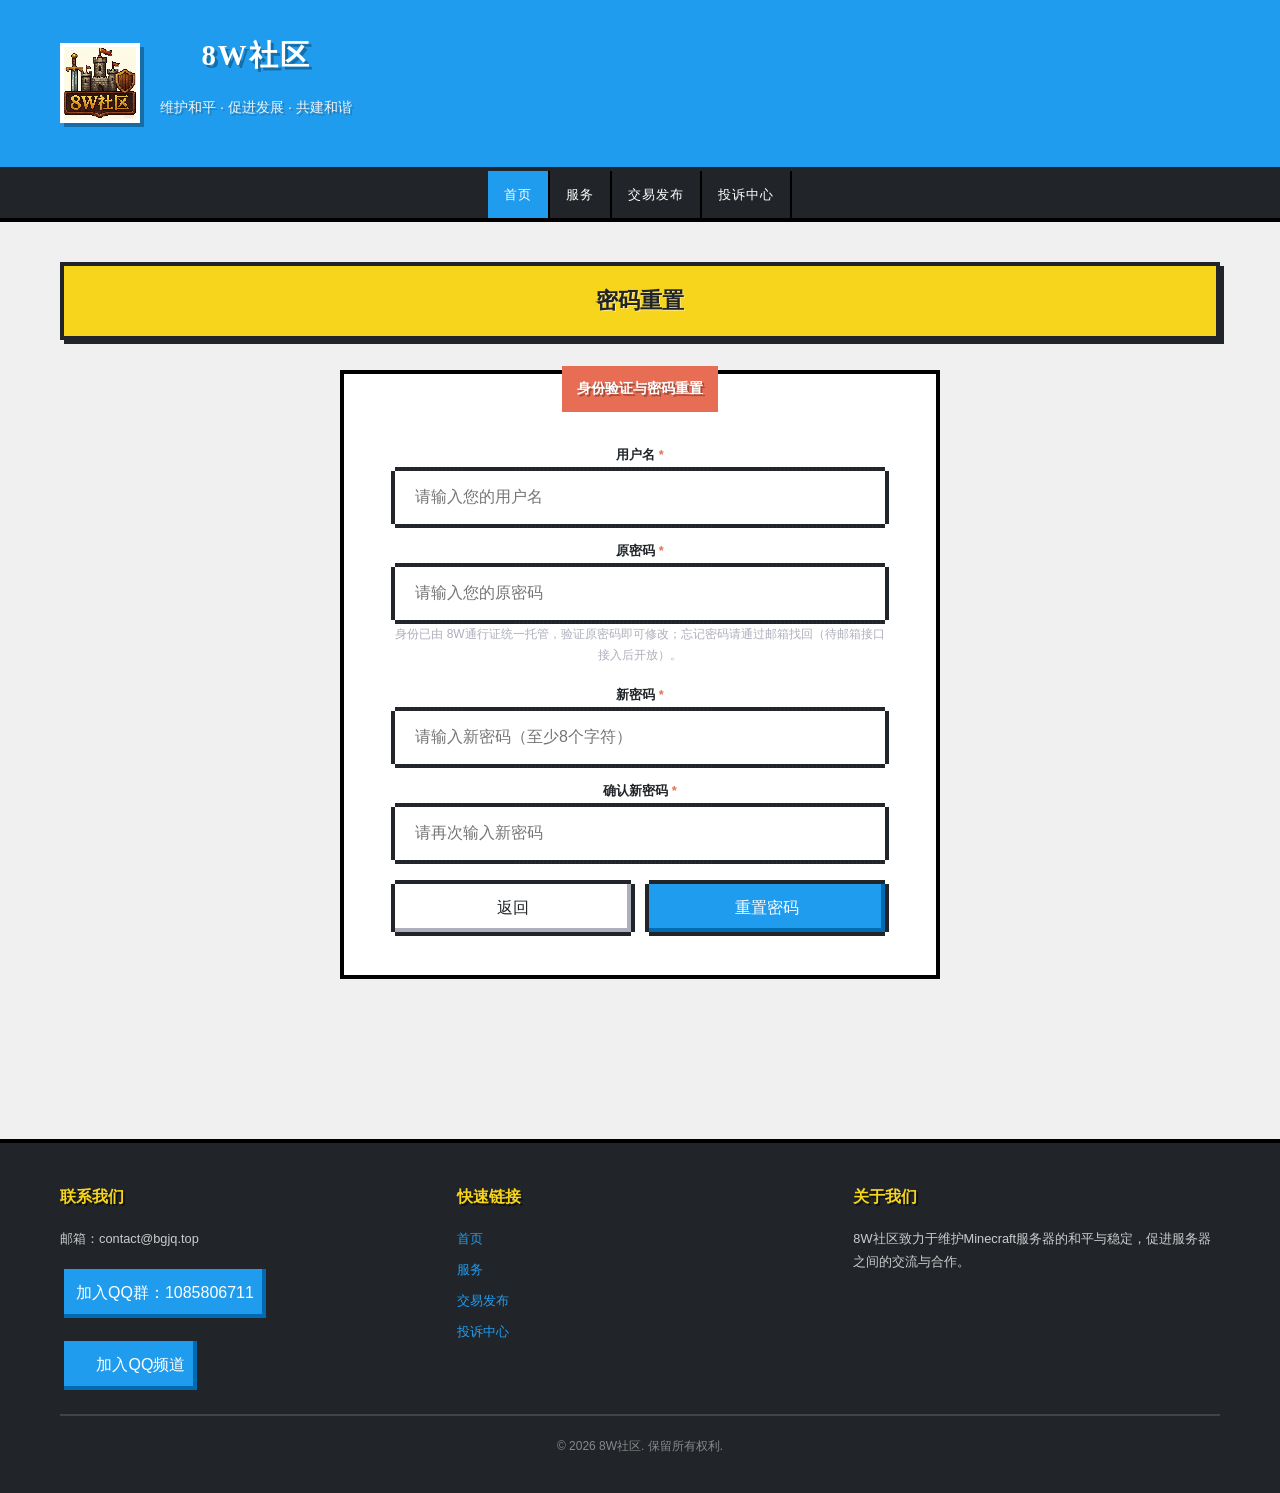
<file: reset-password.html>
<!DOCTYPE html>
<html lang="zh-CN">
<head>
    <meta charset="UTF-8">
    <meta name="viewport" content="width=device-width, initial-scale=1.0">
    <meta name="description" content="8W社区 - 密码重置页面">
    <meta name="keywords" content="邦国崛起,社区,密码重置,简幻通验证">
    <meta name="author" content="8W社区">
    <link rel="icon" href="/images/favicon.ico" type="image/x-icon">
    <link rel="shortcut icon" href="/images/favicon.ico" type="image/x-icon">
    <title>密码重置 - 8W社区</title>
    <style>
        @font-face {
            font-family: 'ZPix';
            src: url('/fonts/zpix.woff2') format('woff2');
            font-weight: normal;
            font-style: normal;
            font-display: swap;
        }
        @import url('https://fonts.googleapis.com/css2?family=Press+Start+2P&display=swap');
    </style>
    <link rel="stylesheet" href="/css/nes.min.css">
    <link rel="stylesheet" href="/css/style.css">
</head>
<body>
    <header>
        <div class="container">
            <div class="header-content">
                <div class="logo">
                    <img src="/images/logo.webp" alt="8W社区" class="logo-img">
                    <div class="header-text">
                        <h1>8W社区</h1>
                        <p class="subtitle">维护和平 · 促进发展 · 共建和谐</p>
                    </div>
                </div>
            </div>
        </div>
    </header>

    <nav>
        <div class="container">
            <div class="nav-header">
                <button class="menu-toggle" id="menuToggle">
                    <span class="menu-icon"></span>
                    <span class="menu-icon"></span>
                    <span class="menu-icon"></span>
                </button>
            </div>
            <ul class="nav-menu" id="navMenu">
                <li><a href="/" class="active">首页</a></li>
                <li><a href="/services.html">服务</a></li>
                <li><a href="/trade-publish.html">交易发布</a></li>
                <li><a href="/complaint.html">投诉中心</a></li>
            </ul>
        </div>
    </nav>

    <main>
        <div class="container">
            <section class="section">
                <h2 class="section-title">密码重置</h2>
                <div class="nes-container with-title is-centered" style="max-width: 600px; margin: 0 auto;">
                    <h3 class="title">身份验证与密码重置</h3>
                    <form id="resetPasswordForm" class="admin-form">
                        <div class="form-message" id="formMessage"></div>
                        
                        <div class="nes-field">
                            <label for="username">用户名 <span class="required">*</span></label>
                            <input type="text" id="username" class="nes-input" placeholder="请输入您的用户名" required>
                        </div>
                        
                        <div class="nes-field">
                            <label for="old_password">原密码 <span class="required">*</span></label>
                            <input type="password" id="old_password" class="nes-input" placeholder="请输入您的原密码" required>
                            <p class="map-hint">身份已由 8W通行证统一托管，验证原密码即可修改；忘记密码请通过邮箱找回（待邮箱接口接入后开放）。</p>
                        </div>
                        
                        <div class="nes-field">
                            <label for="new_password">新密码 <span class="required">*</span></label>
                            <input type="password" id="new_password" class="nes-input" placeholder="请输入新密码（至少8个字符）" required>
                        </div>
                        
                        <div class="nes-field">
                            <label for="confirm_password">确认新密码 <span class="required">*</span></label>
                            <input type="password" id="confirm_password" class="nes-input" placeholder="请再次输入新密码" required>
                        </div>
                        
                        <div class="form-actions">
                            <button type="button" id="backButton" class="nes-btn cancel-btn">返回</button>
                            <button type="submit" id="submitButton" class="nes-btn is-primary">重置密码</button>
                        </div>
                    </form>
                </div>
            </section>
        </div>
    </main>

    <footer>
        <div class="container">
            <div class="footer-content">
                <div class="footer-section">
                    <h4>联系我们</h4>
                    <p>邮箱：contact@bgjq.top</p>
                    <div style="margin-top: 15px;">
                        <a href="https://qm.qq.com/q/hELXutcWZy" target="_blank" class="nes-btn is-primary" data-i18n="join_qq_group">
                            <i class="nes-icon is-small message"></i>
                            加入QQ群：1085806711
                        </a>
                    </div>
                    <div style="margin-top: 15px;">
                        <a href="https://pd.qq.com/s/61ds8hzgr" target="_blank" class="nes-btn is-primary">
                            <i class="nes-icon is-small message"></i>
                            加入QQ频道
                        </a>
                    </div>
                </div>
                <div class="footer-section">
                    <h4>快速链接</h4>
                    <p><a href="/">首页</a></p>
                    <p><a href="/services.html">服务</a></p>
                    <p><a href="/trade-publish.html">交易发布</a></p>
                    <p><a href="/complaint.html">投诉中心</a></p>
                </div>
                <div class="footer-section">
                    <h4>关于我们</h4>
                    <p>8W社区致力于维护Minecraft服务器的和平与稳定，促进服务器之间的交流与合作。</p>
                </div>
            </div>
            <div class="footer-bottom">
                <p>&copy; 2026 8W社区. 保留所有权利.</p>
            </div>
        </div>
    </footer>

    <div class="global-loading" id="loading">
        <div class="loading-spinner"></div>
    </div>

    <script src="/js/main.js"></script>
    <script>
        document.addEventListener('DOMContentLoaded', function() {
            // 表单提交处理
            const resetPasswordForm = document.getElementById('resetPasswordForm');
            const formMessage = document.getElementById('formMessage');
            const loading = document.getElementById('loading');
            const backButton = document.getElementById('backButton');
            const submitButton = document.getElementById('submitButton');

            // 返回按钮点击事件
            backButton.addEventListener('click', function() {
                window.history.back();
            });

            // 表单提交事件
            resetPasswordForm.addEventListener('submit', function(e) {
                e.preventDefault();
                
                // 获取表单数据
                // 身份已统一由 8W通行证托管：凭原密码即可修改，不再需要简幻通验证码
                const username = document.getElementById('username').value.trim();
                const oldPassword = document.getElementById('old_password').value;
                const newPassword = document.getElementById('new_password').value;
                const confirmPassword = document.getElementById('confirm_password').value;

                // 验证表单
                if (!username || !oldPassword || !newPassword || !confirmPassword) {
                    showMessage('请填写所有必填项', 'error');
                    return;
                }

                if (newPassword.length < 8) {
                    showMessage('新密码至少需要8个字符', 'error');
                    return;
                }

                if (newPassword !== confirmPassword) {
                    showMessage('两次输入的新密码不一致', 'error');
                    return;
                }

                // 显示加载动画
                loading.style.display = 'flex';
                submitButton.disabled = true;

                // 发送请求到API
                fetch('/api/v1/auth.php?action=reset-password', {
                    method: 'POST',
                    headers: {
                        'Content-Type': 'application/json'
                    },
                    body: JSON.stringify({
                        username: username,
                        old_password: oldPassword,
                        new_password: newPassword
                    })
                })
                .then(response => response.json())
                .then(data => {
                    loading.style.display = 'none';
                    submitButton.disabled = false;
                    
                    if (data.success) {
                        showMessage('密码重置成功！请使用新密码登录', 'success');
                        // 3秒后跳转到首页
                        setTimeout(() => {
                            window.location.href = '/';
                        }, 3000);
                    } else {
                        showMessage(data.error || '密码重置失败，请稍后重试', 'error');
                    }
                })
                .catch(error => {
                    loading.style.display = 'none';
                    submitButton.disabled = false;
                    showMessage('网络错误，请稍后重试', 'error');
                    console.error('Error:', error);
                });
            });

            // 显示消息函数
            function showMessage(message, type) {
                formMessage.textContent = message;
                formMessage.className = 'form-message ' + type;
                formMessage.style.display = 'block';
                
                // 3秒后自动隐藏消息
                setTimeout(() => {
                    formMessage.style.display = 'none';
                }, 3000);
            }
        });
    </script>
</body>
</html>
</file>
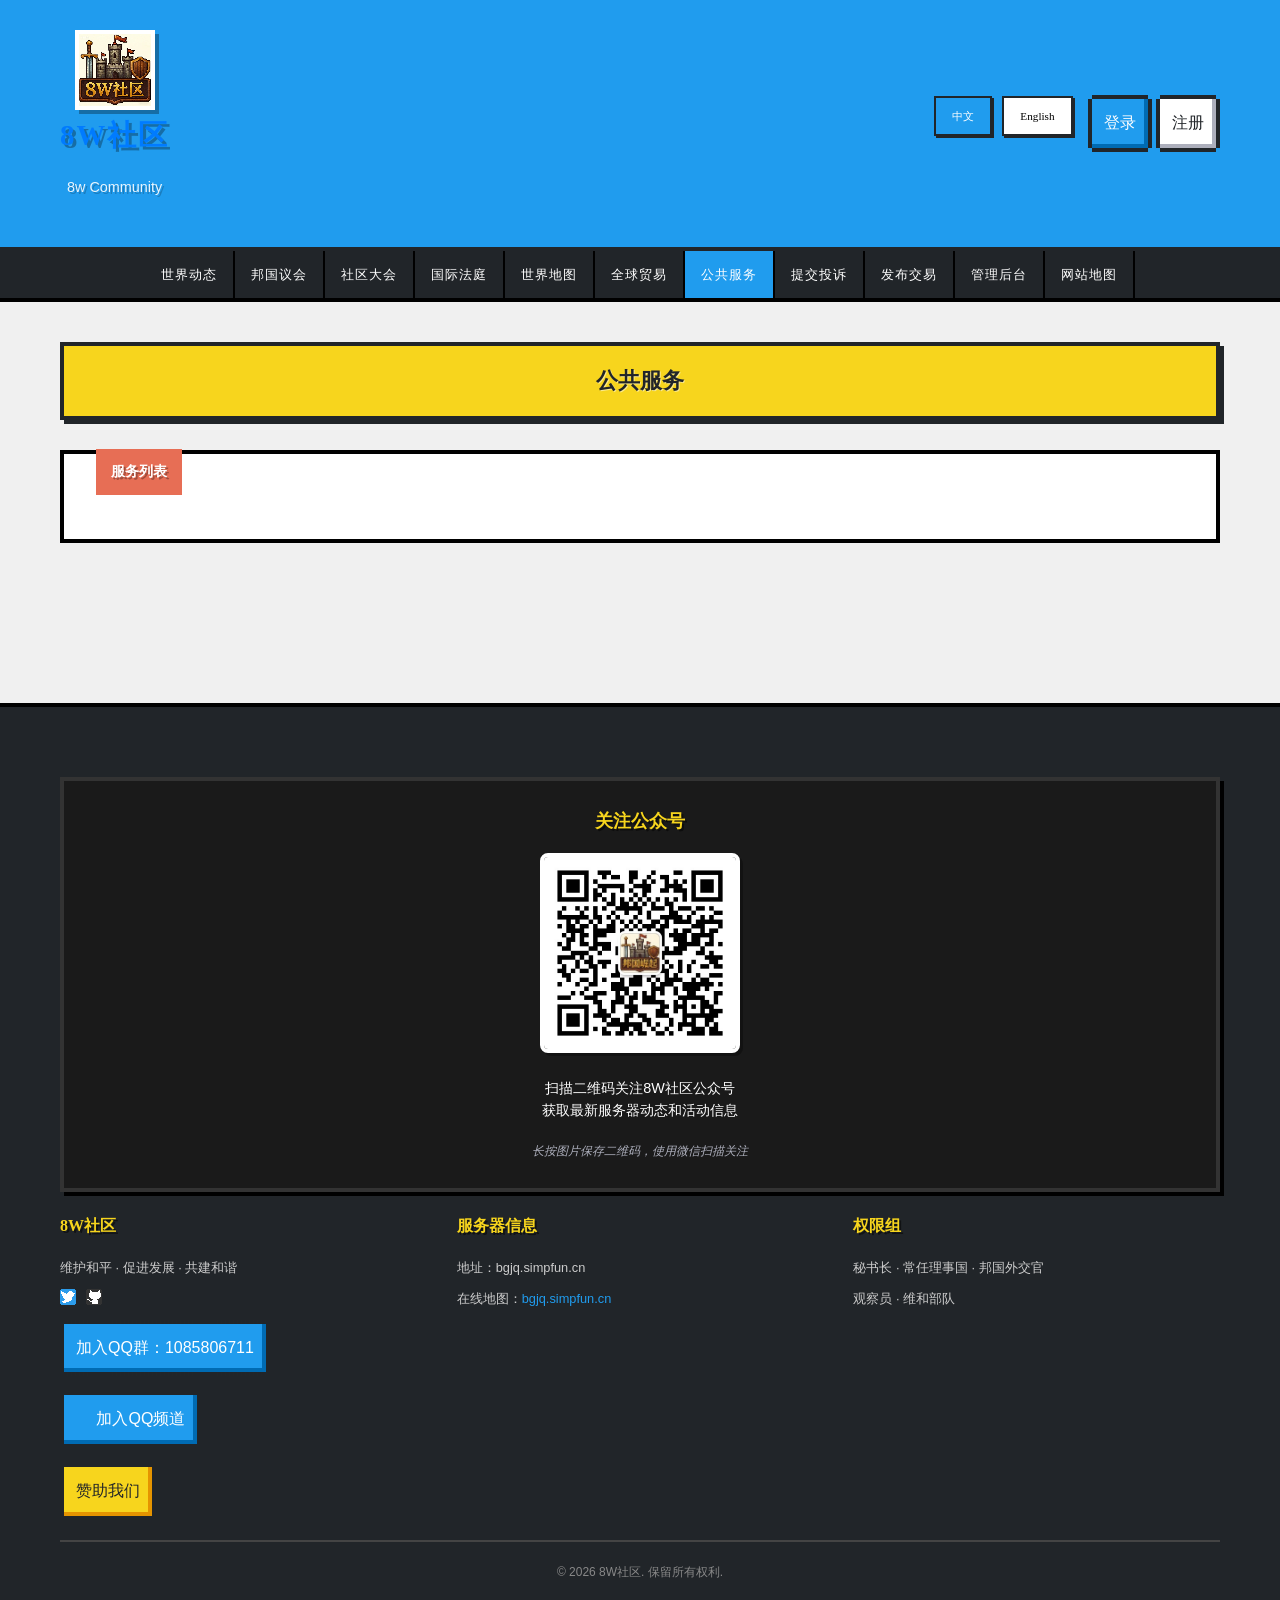
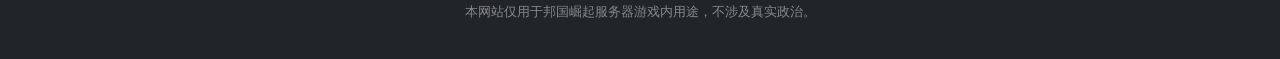
<file: services.html>
<!DOCTYPE html>
<html lang="zh-CN">
<head>
    <meta charset="UTF-8">
    <meta name="viewport" content="width=device-width, initial-scale=1.0">
    <meta name="description" content="8W社区公共服务页面 - 汇集Minecraft Java版服务器各类实用工具和资源链接，包括在线地图、官方QQ群、QQ频道等服务，为玩家提供便捷的一站式服务导航。">
    <meta name="keywords" content="公共服务,服务列表,邦国崛起,社区,我的世界,MC,我的世界java版,我的世界服务器,我的世界国战服,国战服,邦国,国产服,国内java服务器,MC国战服,邦国崛起游戏">
    <meta name="author" content="8W社区">
    <meta name="robots" content="index, follow">
    <meta name="msvalidate.01" content="C33A4C83526E03ED6F8FAAEA1B02E3EF" />
    <meta property="og:title" content="公共服务 - 8W社区官方网站">
    <meta property="og:description" content="8W社区公共服务页面 - 汇集Minecraft Java版服务器各类实用工具和资源链接，包括在线地图、官方QQ群、QQ频道等服务，为玩家提供便捷的一站式服务导航。">
    <meta property="og:type" content="website">
    <meta property="og:url" content="https://8w.bgjq.top/services.html">
    <meta property="og:image" content="https://8w.bgjq.top/images/logo.webp">
    <meta property="bytedance:published_time" content="2026-03-10T00:00:00+08:00" />
    <meta property="bytedance:lrDate_time" content="2026-03-10T00:00:00+08:00" />
    <meta property="bytedance:updated_time" content="2026-03-10T00:00:00+08:00" />
    <link rel="icon" href="/images/favicon.ico" type="image/x-icon">
    <link rel="shortcut icon" href="/images/favicon.ico" type="image/x-icon">
    <link rel="canonical" href="https://8w.bgjq.top/services">
    <title data-i18n="public_services">公共服务 - 8W社区官方网站</title>
    <script type="application/ld+json">
    {
      "@context": "https://schema.org",
      "@type": "WebPage",
      "name": "公共服务 - 8W社区",
      "description": "8W社区公共服务列表，提供各种服务的名称和网址。",
      "url": "https://8w.bgjq.top/services.html",
      "publisher": {
        "@type": "Organization",
        "name": "8W社区",
        "url": "https://8w.bgjq.top",
        "logo": {
          "@type": "ImageObject",
          "url": "https://8w.bgjq.top/images/logo.webp"
        }
      },
      "mainEntity": {
        "@type": "ItemList",
        "name": "公共服务列表",
        "description": "8W社区提供的各种公共服务"
      }
    }
    </script>
    <style>
        @font-face {
            font-family: 'ZPix';
            src: url('/fonts/zpix.woff2') format('woff2');
            font-weight: normal;
            font-style: normal;
            font-display: swap;
        }
        @import url('https://fonts.googleapis.com/css2?family=Press+Start+2P&display=swap');
    </style>
    <link rel="stylesheet" href="/css/nes.min.css">
    <link rel="stylesheet" href="/css/style.css">
    <style>
        .language-switch {
            display: flex;
            gap: 10px;
            margin-bottom: 15px;
            justify-content: flex-end;
        }
        .lang-btn {
            padding: 8px 16px;
            border: 2px solid #212529;
            background: #fff;
            cursor: pointer;
            font-size: 0.7rem;
            font-family: "ZPix", "Press Start 2P", cursive;
            box-shadow: 2px 2px 0 #212529;
            transition: all 0.1s;
        }
        .lang-btn:hover {
            background: #209cee;
            color: white;
        }
        .lang-btn:active {
            transform: translate(2px, 2px);
            box-shadow: 0 0 0 #212529;
        }
        .lang-btn.active {
            background: #209cee;
            color: white;
        }
        .service-list {
            display: grid;
            grid-template-columns: repeat(auto-fill, minmax(300px, 1fr));
            gap: 20px;
            margin-top: 20px;
        }
        .service-item-link {
            text-decoration: none;
            color: inherit;
            display: block;
        }
        .service-item {
            border: 4px solid #212529;
            padding: 20px;
            background-color: #fff;
            box-shadow: 4px 4px 0 #212529;
            transition: all 0.1s;
        }
        .service-item:hover {
            transform: translate(-2px, -2px);
            box-shadow: 6px 6px 0 #212529;
        }
        .service-item-link:hover .service-name {
            color: #209cee;
        }
        .service-name {
            font-size: 1rem;
            font-weight: bold;
            margin-bottom: 10px;
            color: #212529;
            font-family: "ZPix", "Press Start 2P", cursive;
        }
        .service-url {
            word-break: break-all;
            margin-bottom: 15px;
            font-size: 0.75rem;
        }
        .service-url a {
            color: #209cee;
            text-decoration: none;
        }
        .service-url a:hover {
            text-decoration: underline;
        }
        .service-actions {
            display: flex;
            gap: 10px;
            margin-top: 15px;
        }
        .edit-form {
            margin-top: 20px;
            padding: 20px;
            border: 4px solid #212529;
            background-color: #f8f8f8;
        }
        .edit-form h4 {
            margin-bottom: 15px;
            font-family: "ZPix", "Press Start 2P", cursive;
            font-size: 0.9rem;
        }
    </style>
    <!-- Clarity tracking code for https://8w.bgjq.top/ -->
    <script>
        (function(c,l,a,r,i,t,y){
            c[a]=c[a]||function(){(c[a].q=c[a].q||[]).push(arguments)};
            t=l.createElement(r);t.async=1;t.src="https://www.clarity.ms/tag/"+i+"?ref=bwt";
            y=l.getElementsByTagName(r)[0];y.parentNode.insertBefore(t,y);
        })(window, document, "clarity", "script", "vnqsaapkjs");
    </script>
    <!-- 自动收录代码 -->
    <script>
    (function(){
    var el = document.createElement("script");
    el.src = "https://lf1-cdn-tos.bytegoofy.com/goofy/ttzz/push.js?d654cdee31e00a2b02619e7f44d2772b0fbac7661d05e8193da5880b90f3b4d119d1c501ebd3301f5e2290626f5b53d078c8250527fa0dfd9783a026ff3cf719";
    el.id = "ttzz";
    var s = document.getElementsByTagName("script")[0];
    s.parentNode.insertBefore(el, s);
    })(window)
    </script>
</head>
<body>
    <header>
        <div class="container">
            <div class="header-content">
                <div class="logo">
                    <a href="/">
                        <img src="/images/logo.webp" alt="社区Logo" class="logo-img" onerror="this.style.display='none'">
                        <div class="header-text">
                            <h1 data-i18n="website_name">8W社区</h1>
                            <p class="subtitle" data-i18n="website_subtitle">8w Community</p>
                        </div>
                    </a>
                </div>
                <div class="user-panel" id="userPanel">
                    <div class="language-switch" id="languageSwitch">
                        <button class="lang-btn active" data-lang="zh">中文</button>
                        <button class="lang-btn" data-lang="en">English</button>
                    </div>
                    <div id="userNotLoggedIn">
                        <button class="nes-btn is-primary" id="showLoginBtn" data-i18n="login">登录</button>
                        <a class="nes-btn" id="showRegisterBtn" data-i18n="register" href="/passport/">注册</a>
                    </div>
                    <div id="userLoggedIn" style="display: none;">
                        <span class="user-info" id="userInfo">用户</span>
                        <span class="role-badge nes-badge" id="roleBadge">观察员</span>
                        <button class="nes-btn" id="logoutBtn" data-i18n="logout">退出</button>
                    </div>
                </div>
            </div>
        </div>
    </header>

    <nav>
        <div class="container">
            <div class="nav-header">
                <button class="menu-toggle" id="menuToggle">
                    <span class="menu-icon"></span>
                    <span class="menu-icon"></span>
                    <span class="menu-icon"></span>
                </button>
            </div>
            <ul class="nav-menu" id="navMenu">
                <li><a href="index.php#home" class="nav-link" data-section="home" data-i18n="world_news">世界动态</a></li>
                <li><a href="index.php#parliament" class="nav-link" data-section="parliament" data-i18n="bangguo_parliament">邦国议会</a></li>
                <li><a href="index.php#assembly" class="nav-link" data-section="assembly" data-i18n="un_assembly">社区大会</a></li>
                <li><a href="index.php#court" class="nav-link" data-section="court" data-i18n="international_court">国际法庭</a></li>
                <li><a href="index.php#map" class="nav-link" data-section="map" data-i18n="world_map">世界地图</a></li>
                <li><a href="index.php#trade" class="nav-link" data-section="trade" data-i18n="global_trade">全球贸易</a></li>
                <li><a href="/services" class="nav-link active" data-i18n="public_services">公共服务</a></li>
                <li><a href="/complaint" class="nav-link" data-i18n="submit_complaint">提交投诉</a></li>
                <li><a href="https://trade.bgjq.top/" class="nav-link" data-i18n="publish_trade">发布交易</a></li>
                <li><a href="/admin" class="nav-link admin-nav" id="adminNav" data-i18n="admin_panel">管理后台</a></li>
                <li><a href="/sitemap" class="nav-link" data-i18n="site_map">网站地图</a></li>
            </ul>
        </div>
    </nav>

    <main>
        <div class="container">
            <section class="section">
                <h2 class="section-title" data-i18n="public_services">公共服务</h2>
                
                <div class="nes-container with-title">
                    <h3 class="title" data-i18n="service_list">服务列表</h3>
                    <div class="service-list" id="serviceList">
                        <!-- 服务列表将通过JavaScript动态加载 -->
                    </div>
                </div>
                
                <!-- 秘书长编辑功能 -->
                <div class="nes-container with-title admin-section" id="editSection">
                    <h3 class="title" data-i18n="edit_services">编辑服务</h3>
                    
                    <div class="edit-form">
                        <h4 data-i18n="add_service">添加服务</h4>
                        <form id="addServiceForm">
                            <div class="nes-field">
                                <label for="service-name" data-i18n="service_name">服务名称 <span class="required">*</span></label>
                                <input type="text" id="service-name" class="nes-input" required>
                            </div>
                            <div class="nes-field">
                                <label for="service-url" data-i18n="service_url">服务网址 <span class="required">*</span></label>
                                <input type="url" id="service-url" class="nes-input" required>
                            </div>
                            <div class="form-actions">
                                <button type="submit" class="nes-btn is-primary" data-i18n="add_service">添加服务</button>
                                <button type="reset" class="nes-btn" data-i18n="reset">重置</button>
                            </div>
                            <div class="form-message" id="addServiceFormMessage"></div>
                        </form>
                    </div>
                </div>
            </section>
        </div>
    </main>

    <footer>
        <div class="container">
            <!-- 公众号模块 -->
            <div class="wechat-section">
                <h4>关注公众号</h4>
                <div class="wechat-qr-container">
                    <img src="/images/Lyizai.webp" alt="8W社区公众号二维码" class="wechat-qr-image">
                    <div class="wechat-text">
                        扫描二维码关注8W社区公众号<br>
                        获取最新服务器动态和活动信息
                    </div>
                    <div class="wechat-hint">
                        长按图片保存二维码，使用微信扫描关注
                    </div>
                </div>
            </div>
            
            <div class="footer-content">
                <div class="footer-section">
                    <h4 data-i18n="website_name">8W社区</h4>
                    <p data-i18n="website_motto">维护和平 · 促进发展 · 共建和谐</p>
                    <div class="social-links">
                        <a href="#" class="nes-icon is-small twitter"></a>
                        <a href="#" class="nes-icon is-small github"></a>
                    </div>
                    <div style="margin-top: 15px;">
                        <a href="https://qm.qq.com/q/hELXutcWZy" target="_blank" class="nes-btn is-primary" data-i18n="join_qq_group">
                            <i class="nes-icon is-small message"></i>
                            加入QQ群：1085806711
                        </a>
                    </div>
                    <div style="margin-top: 15px;">
                        <a href="https://pd.qq.com/s/61ds8hzgr" target="_blank" class="nes-btn is-primary">
                            <i class="nes-icon is-small message"></i>
                            加入QQ频道
                        </a>
                    </div>
                    <div style="margin-top: 15px;">
                        <button class="nes-btn is-warning" id="sponsorBtn" data-i18n="sponsor_us">
                            <i class="nes-icon is-small star"></i>
                            赞助我们
                        </button>
                    </div>
                </div>
                <div class="footer-section">
                    <h4 data-i18n="server_info">服务器信息</h4>
                    <p data-i18n="server_address">地址：bgjq.simpfun.cn</p>
                    <p data-i18n="online_map_link">在线地图：<a href="http://bgjq.simpfun.cn" target="_blank">bgjq.simpfun.cn</a></p>
                </div>
                <div class="footer-section">
                    <h4 data-i18n="permission_groups">权限组</h4>
                    <p data-i18n="permission_levels">秘书长 · 常任理事国 · 邦国外交官</p>
                    <p data-i18n="permission_levels_2">观察员 · 维和部队</p>
                </div>
            </div>
            <div class="footer-bottom">
                <p data-i18n="copyright">© 2026 8W社区. 保留所有权利.</p>
                <p data-i18n="disclaimer" style="margin-top: 10px; font-size: 0.8rem; color: #888;">本网站仅用于邦国崛起服务器游戏内用途，不涉及真实政治，严格遵守中华人民共和国法律法规。</p>
            </div>
        </div>
    </footer>

    <div class="modal-overlay" id="loginModal">
        <div class="modal nes-container with-title">
            <h3 class="title" data-i18n="login">登录</h3>
            <button class="close-modal" id="closeLoginModal">&times;</button>
            <form id="loginForm">
                <div class="nes-field">
                    <label for="login-username" data-i18n="username">用户名</label>
                    <input type="text" id="login-username" class="nes-input" required>
                </div>
                <div class="nes-field">
                    <label for="login-password" data-i18n="password">密码</label>
                    <input type="password" id="login-password" class="nes-input" required>
                </div>
                <div class="form-actions">
                    <button type="submit" class="nes-btn is-primary" data-i18n="login">登录</button>
                    <button type="button" class="nes-btn cancel-btn" data-i18n="cancel">取消</button>
                </div>
                <div class="form-message" id="loginFormMessage"></div>
            </form>
        </div>
    </div>

    <!-- 注册入口已统一收敛到 8W通行证系统（/passport/），站内不再保留第二套注册表单 -->

    <!-- 全局加载动画 -->
    <div id="globalLoading" class="global-loading">
        <div class="loading-spinner"></div>
    </div>

    <button class="back-to-top nes-btn" id="backToTop">
        <i class="nes-icon is-small balloon"></i>
        <span data-i18n="back_to_top">回到顶部</span>
    </button>

    <script src="/js/main.js"></script>
</body>
</html>
</file>
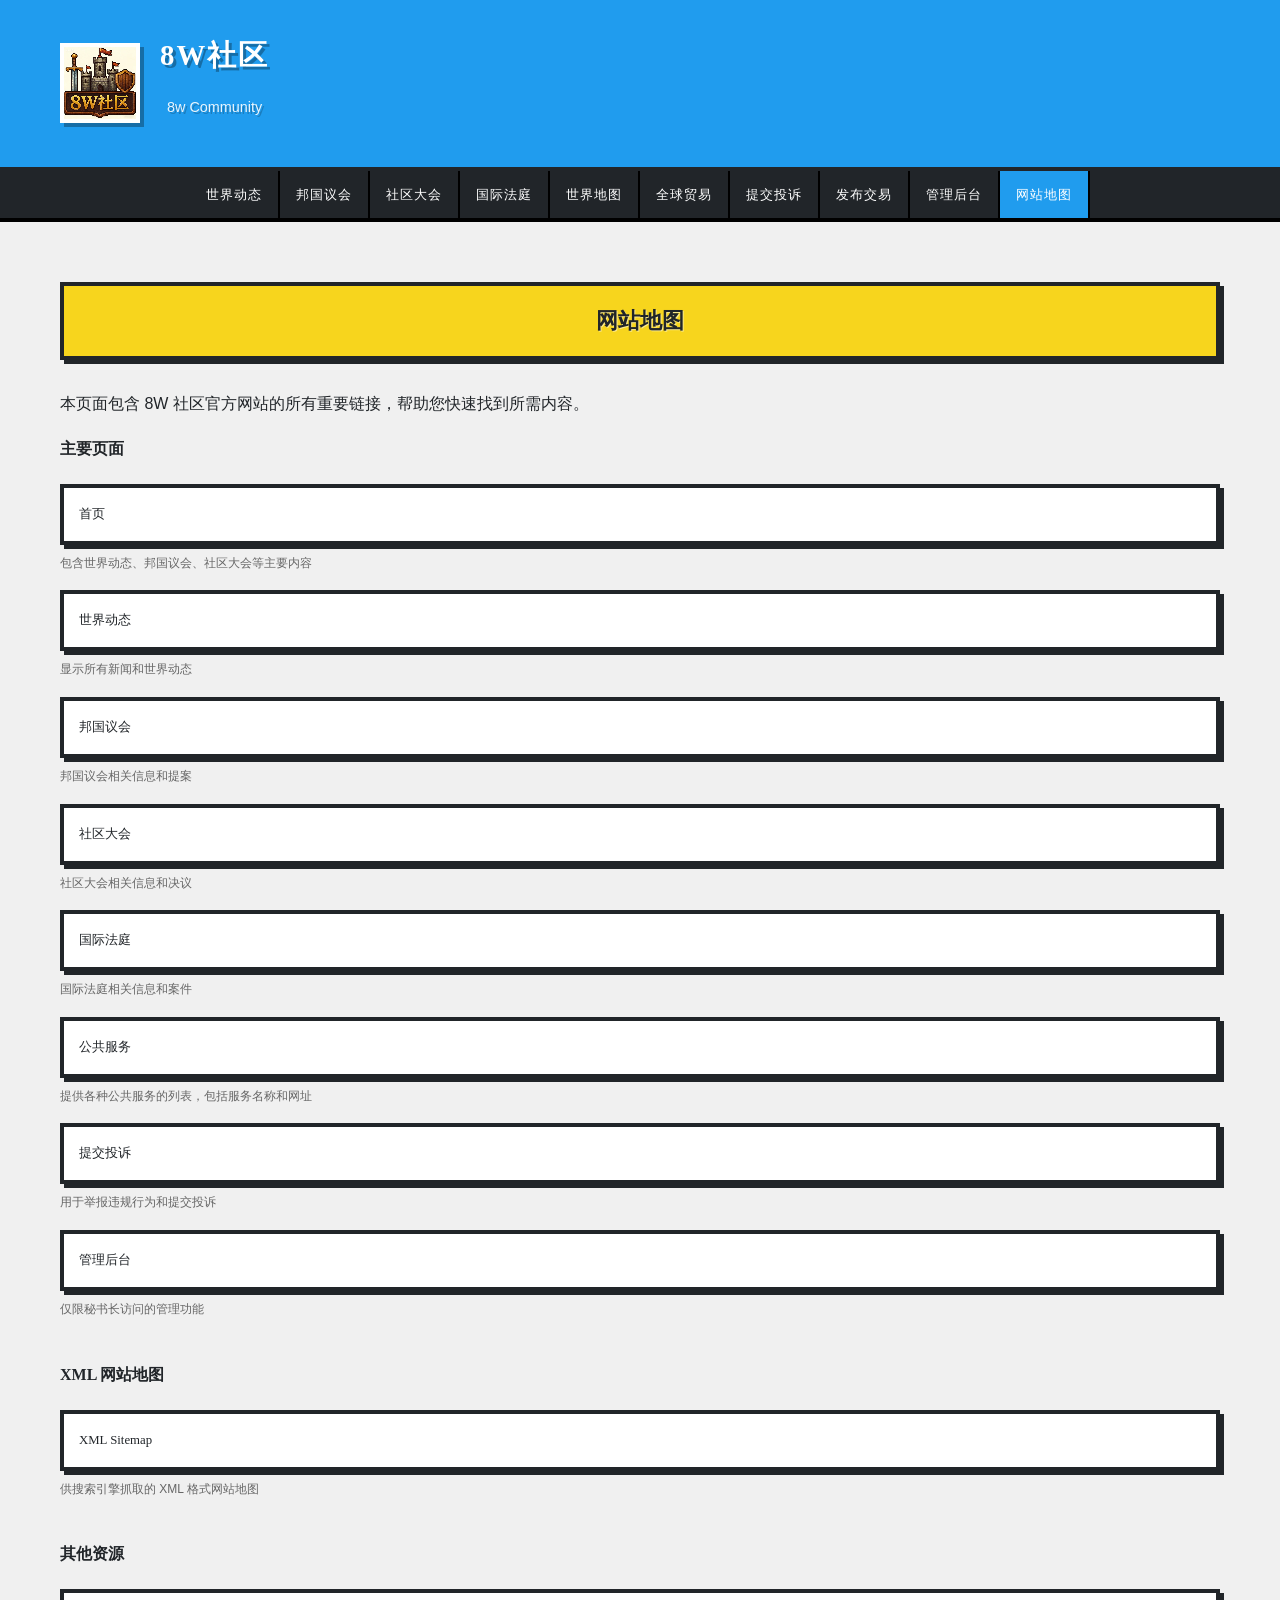
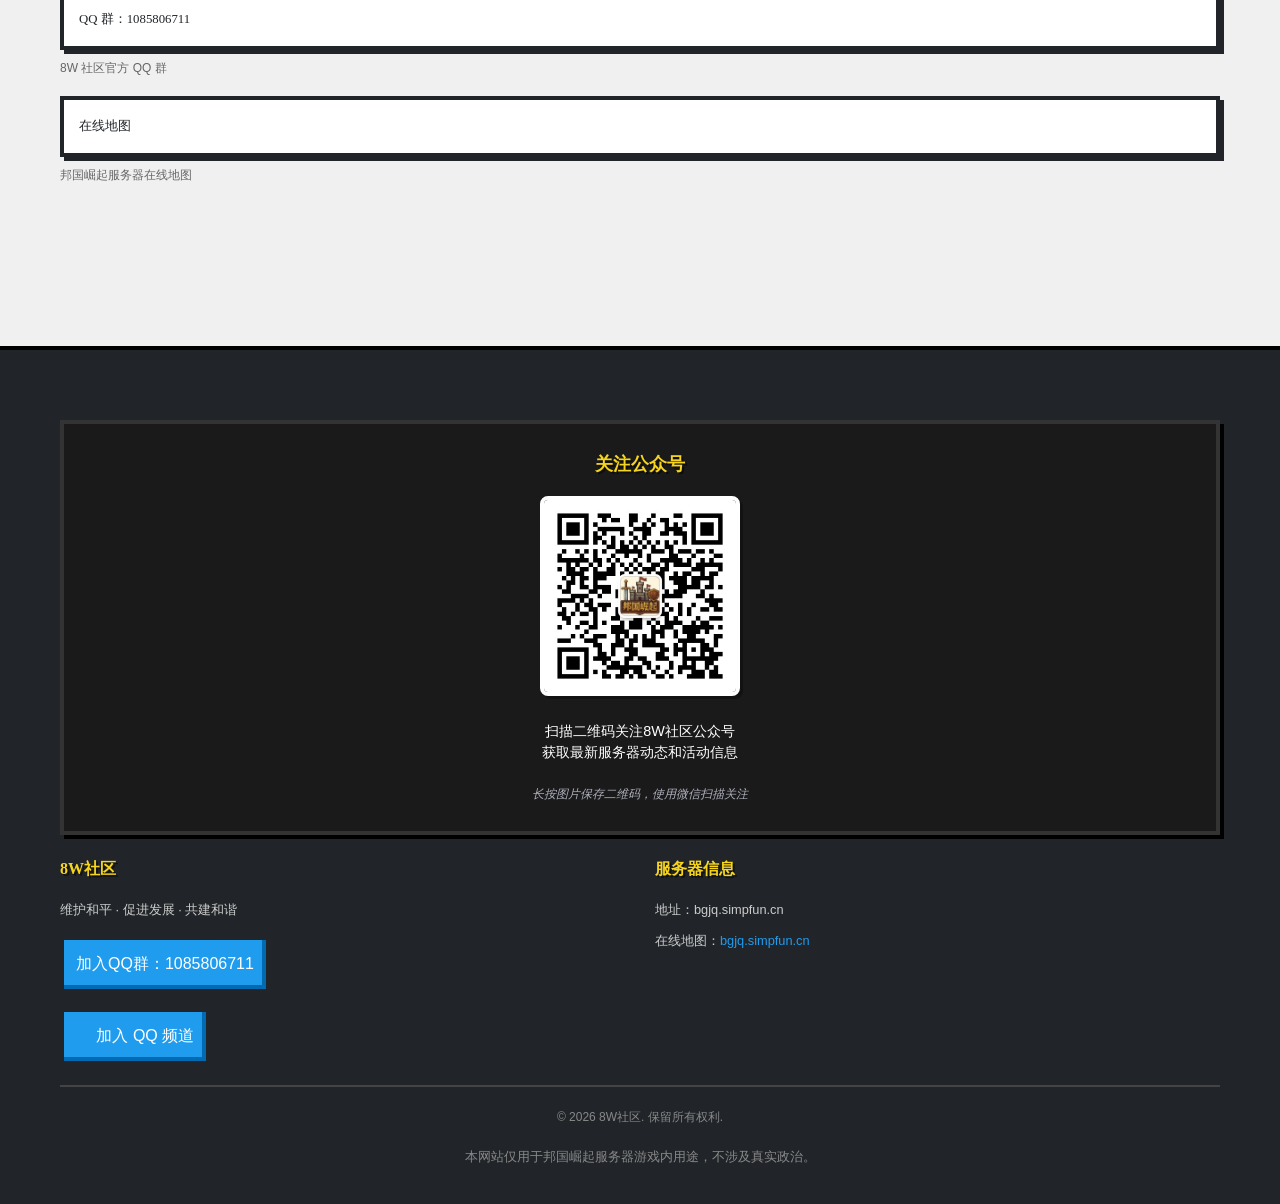
<file: sitemap.html>
<!DOCTYPE html>
<html lang="zh-CN">
<head>
    <meta charset="UTF-8">
    <meta name="viewport" content="width=device-width, initial-scale=1.0">
    <meta name="description" content="8W社区网站地图 - 完整的Minecraft Java版服务器网站导航指南，包含首页、公共服务、投诉举报、管理后台等所有重要页面链接，帮助玩家快速找到所需内容。">
    <meta name="keywords" content="网站地图,导航,邦国崛起,社区,我的世界,MC,我的世界java版,我的世界服务器,我的世界国战服,国战服,邦国,国产服,国内java服务器,MC国战服,邦国崛起游戏">
    <meta name="author" content="8W社区">
    <meta name="robots" content="index, follow">
    <meta name="msvalidate.01" content="C33A4C83526E03ED6F8FAAEA1B02E3EF" />
    <meta property="og:title" content="网站地图 - 8W社区官方网站">
    <meta property="og:description" content="8W社区网站地图 - 完整的Minecraft Java版服务器网站导航指南，包含首页、公共服务、投诉举报、管理后台等所有重要页面链接，帮助玩家快速找到所需内容。">
    <meta property="og:type" content="website">
    <meta property="og:url" content="https://8w.bgjq.top/sitemap">
    <meta property="og:image" content="https://8w.bgjq.top/images/logo.webp">
    <meta property="bytedance:published_time" content="2026-03-10T00:00:00+08:00" />
    <meta property="bytedance:lrDate_time" content="2026-03-10T00:00:00+08:00" />
    <meta property="bytedance:updated_time" content="2026-03-10T00:00:00+08:00" />
    <link rel="icon" href="/images/favicon.ico" type="image/x-icon">
    <link rel="shortcut icon" href="/images/favicon.ico" type="image/x-icon">
    <title>8W社区网站地图 - 所有页面与资源快速导航</title>
    <script type="application/ld+json">
    {
      "@context": "https://schema.org",
      "@type": "WebPage",
      "name": "网站地图 - 8W社区",
      "description": "8W社区网站地图 - 快速导航到所有重要页面和资源。",
      "url": "https://8w.bgjq.top/sitemap",
      "publisher": {
        "@type": "Organization",
        "name": "8W社区",
        "url": "https://8w.bgjq.top",
        "logo": {
          "@type": "ImageObject",
          "url": "https://8w.bgjq.top/images/logo.webp"
        }
      },
      "mainEntity": {
        "@type": "SiteNavigationElement",
        "name": "网站导航",
        "description": "8W社区官方网站的完整导航"
      }
    }
    </script>
    <style>
        @font-face {
            font-family: 'ZPix';
            src: url('/fonts/zpix.woff2') format('woff2');
            font-weight: normal;
            font-style: normal;
            font-display: swap;
        }
        @import url('https://fonts.googleapis.com/css2?family=Press+Start+2P&display=swap');
    </style>
    <link rel="stylesheet" href="/css/nes.min.css">
    <link rel="stylesheet" href="/css/style.css">
    <style>
        .sitemap-container {
            max-width: 1200px;
            margin: 0 auto;
            padding: 20px;
        }
        .sitemap-section {
            margin-bottom: 40px;
        }
        .sitemap-section h2 {
            margin-bottom: 20px;
            color: #212529;
            font-family: "ZPix", "Press Start 2P", cursive;
            font-size: 1rem;
        }
        .sitemap-links {
            list-style: none;
            padding: 0;
        }
        .sitemap-links li {
            margin-bottom: 15px;
        }
        .sitemap-links a {
            display: block;
            padding: 15px;
            border: 4px solid #212529;
            background-color: #fff;
            box-shadow: 4px 4px 0 #212529;
            transition: all 0.1s;
            text-decoration: none;
            color: #212529;
            font-family: "ZPix", "Press Start 2P", cursive;
            font-size: 0.8rem;
        }
        .sitemap-links a:hover {
            background: #209cee;
            color: white;
            transform: translate(-2px, -2px);
            box-shadow: 6px 6px 0 #212529;
        }
        .sitemap-meta {
            font-size: 0.75rem;
            color: #666;
            margin-top: 8px;
            font-family: "ZPix", "Noto Sans SC", sans-serif;
        }
    </style>
    <!-- Clarity tracking code for https://8w.bgjq.top/ -->
    <script>
        (function(c,l,a,r,i,t,y){
            c[a]=c[a]||function(){(c[a].q=c[a].q||[]).push(arguments)};
            t=l.createElement(r);t.async=1;t.src="https://www.clarity.ms/tag/"+i+"?ref=bwt";
            y=l.getElementsByTagName(r)[0];y.parentNode.insertBefore(t,y);
        })(window, document, "clarity", "script", "vnqsaapkjs");
    </script>
    <!-- 自动收录代码 -->
    <script>
    (function(){
    var el = document.createElement("script");
    el.src = "https://lf1-cdn-tos.bytegoofy.com/goofy/ttzz/push.js?d654cdee31e00a2b02619e7f44d2772b0fbac7661d05e8193da5880b90f3b4d119d1c501ebd3301f5e2290626f5b53d078c8250527fa0dfd9783a026ff3cf719";
    el.id = "ttzz";
    var s = document.getElementsByTagName("script")[0];
    s.parentNode.insertBefore(el, s);
    })(window)
    </script>
</head>
<body>
    <header>
        <div class="container">
            <div class="header-content">
                <div class="logo">
                    <img src="/images/logo.webp" alt="社区Logo" class="logo-img" onerror="this.style.display='none'">
                    <div class="header-text">
                        <h1 data-i18n="website_name">8W 社区</h1>
                        <p class="subtitle" data-i18n="website_subtitle">8w Community</p>
                    </div>
                </div>
            </div>
        </div>
    </header>

    <nav>
        <div class="container">
            <ul class="nav-menu">
                <li><a href="index.php#home" class="nav-link" data-i18n="world_news">世界动态</a></li>
                <li><a href="index.php#parliament" class="nav-link" data-i18n="bangguo_parliament">邦国议会</a></li>
                <li><a href="index.php#assembly" class="nav-link" data-i18n="un_assembly">社区大会</a></li>
                <li><a href="index.php#court" class="nav-link" data-i18n="international_court">国际法庭</a></li>
                <li><a href="index.php#map" class="nav-link" data-i18n="world_map">世界地图</a></li>
                <li><a href="index.php#trade" class="nav-link" data-i18n="global_trade">全球贸易</a></li>
                <li><a href="/complaint" class="nav-link" data-i18n="submit_complaint">提交投诉</a></li>
                <li><a href="https://trade.bgjq.top/" class="nav-link" data-i18n="publish_trade">发布交易</a></li>
                <li><a href="/admin" class="nav-link admin-nav" id="adminNav" data-i18n="admin_panel">管理后台</a></li>
                <li><a href="/sitemap" class="nav-link active" data-i18n="site_map">网站地图</a></li>
            </ul>
        </div>
    </nav>

    <main>
        <div class="sitemap-container">
            <h2 class="section-title" data-i18n="site_map">网站地图</h2>
            <p class="nes-text" data-i18n="sitemap_intro">本页面包含 8W 社区官方网站的所有重要链接，帮助您快速找到所需内容。</p>

            <div class="sitemap-section">
                <h2 class="nes-title" data-i18n="main_pages">主要页面</h2>
                <ul class="sitemap-links">
                    <li>
                        <a href="/" data-i18n="homepage">首页</a>
                        <p class="sitemap-meta" data-i18n="homepage_desc">包含世界动态、邦国议会、社区大会等主要内容</p>
                    </li>
                    <li>
                        <a href="/world-news" data-i18n="world_news">世界动态</a>
                        <p class="sitemap-meta" data-i18n="world_news_desc">显示所有新闻和世界动态</p>
                    </li>
                    <li>
                        <a href="/parliament" data-i18n="bangguo_parliament">邦国议会</a>
                        <p class="sitemap-meta" data-i18n="parliament_desc">邦国议会相关信息和提案</p>
                    </li>
                    <li>
                        <a href="/assembly" data-i18n="un_assembly">社区大会</a>
                        <p class="sitemap-meta" data-i18n="assembly_desc">社区大会相关信息和决议</p>
                    </li>
                    <li>
                        <a href="/court" data-i18n="international_court">国际法庭</a>
                        <p class="sitemap-meta" data-i18n="court_desc">国际法庭相关信息和案件</p>
                    </li>
                    <li>
                        <a href="/services" data-i18n="public_services">公共服务</a>
                        <p class="sitemap-meta" data-i18n="services_desc">提供各种公共服务的列表，包括服务名称和网址</p>
                    </li>
                    <li>
                        <a href="/complaint" data-i18n="submit_complaint">提交投诉</a>
                        <p class="sitemap-meta" data-i18n="complaint_desc">用于举报违规行为和提交投诉</p>
                    </li>
                    <li>
                        <a href="/admin" data-i18n="admin_panel">管理后台</a>
                        <p class="sitemap-meta" data-i18n="admin_desc">仅限秘书长访问的管理功能</p>
                    </li>
                </ul>
            </div>

            <div class="sitemap-section">
                <h2 class="nes-title" data-i18n="xml_sitemap">XML 网站地图</h2>
                <ul class="sitemap-links">
                    <li>
                        <a href="sitemap.xml" target="_blank">XML Sitemap</a>
                        <p class="sitemap-meta" data-i18n="xml_sitemap_desc">供搜索引擎抓取的 XML 格式网站地图</p>
                    </li>
                </ul>
            </div>

            <div class="sitemap-section">
                <h2 class="nes-title" data-i18n="other_resources">其他资源</h2>
                <ul class="sitemap-links">
                    <li>
                        <a href="https://qm.qq.com/q/hELXutcWZy" target="_blank" data-i18n="qq_group">QQ 群：1085806711</a>
                        <p class="sitemap-meta" data-i18n="qq_group_desc">8W 社区官方 QQ 群</p>
                    </li>
                    <li>
                        <a href="http://bgjq.simpfun.cn" target="_blank" data-i18n="online_map">在线地图</a>
                        <p class="sitemap-meta" data-i18n="online_map_link_desc">邦国崛起服务器在线地图</p>
                    </li>
                </ul>
            </div>
        </div>
    </main>

    <footer>
        <div class="container">
            <!-- 公众号模块 -->
            <div class="wechat-section">
                <h4>关注公众号</h4>
                <div class="wechat-qr-container">
                    <img src="/images/Lyizai.webp" alt="8W社区公众号二维码" class="wechat-qr-image">
                    <div class="wechat-text">
                        扫描二维码关注8W社区公众号<br>
                        获取最新服务器动态和活动信息
                    </div>
                    <div class="wechat-hint">
                        长按图片保存二维码，使用微信扫描关注
                    </div>
                </div>
            </div>
            
            <div class="footer-content">
                <div class="footer-section">
                    <h4 data-i18n="website_name">8W 社区</h4>
                    <p data-i18n="website_motto">维护和平 · 促进发展 · 共建和谐</p>
                    <div style="margin-top: 15px;">
                        <a href="https://qm.qq.com/q/hELXutcWZy" target="_blank" class="nes-btn is-primary" data-i18n="join_qq_group">
                            <i class="nes-icon is-small message"></i>
                            加入 QQ 群：1085806711
                        </a>
                    </div>
                    <div style="margin-top: 15px;">
                        <a href="https://pd.qq.com/s/61ds8hzgr" target="_blank" class="nes-btn is-primary">
                            <i class="nes-icon is-small message"></i>
                            加入 QQ 频道
                        </a>
                    </div>
                </div>
                <div class="footer-section">
                    <h4 data-i18n="server_info">服务器信息</h4>
                    <p data-i18n="server_address">地址：bgjq.simpfun.cn</p>
                    <p data-i18n="online_map_link">在线地图：<a href="http://bgjq.simpfun.cn" target="_blank">bgjq.simpfun.cn</a></p>
                </div>
            </div>
            <div class="footer-bottom">
                <p data-i18n="copyright">© 2026 8W 社区。保留所有权利.</p>
                <p data-i18n="disclaimer" style="margin-top: 10px; font-size: 0.8rem; color: #888;">本网站仅用于邦国崛起服务器游戏内用途，不涉及真实政治，严格遵守中华人民共和国法律法规。</p>
            </div>
        </div>
    </footer>

    <script src="/js/main.js"></script>
</body>
</html>
</file>
<file: css/style.css>
* {
    margin: 0;
    padding: 0;
    box-sizing: border-box;
}

:root {
    --nes-blue: #209cee;
    --nes-red: #e76e55;
    --nes-green: #92cc41;
    --nes-yellow: #f7d51d;
    --nes-dark: #212529;
    --nes-white: #ffffff;
    --nes-gray: #adafbc;
    --nes-black: #000000;
}

body {
    font-family: "ZPix", "Press Start 2P", "Noto Sans SC", cursive, sans-serif;
    line-height: 1.8;
    color: var(--nes-dark);
    background-color: #f0f0f0;
    min-height: 100vh;
    image-rendering: pixelated;
}

.container {
    max-width: 1200px;
    margin: 0 auto;
    padding: 0 20px;
}

/* Header - NES Style */
header {
    background-color: var(--nes-blue);
    color: var(--nes-white);
    padding: 30px 0;
    text-align: center;
    border-bottom: 4px solid var(--nes-dark);
    box-shadow: 0 4px 0 rgba(0, 0, 0, 0.2);
}

.header-content {
    display: flex;
    justify-content: space-between;
    align-items: center;
    flex-wrap: wrap;
    gap: 20px;
}

.logo {
    display: flex;
    align-items: center;
    gap: 20px;
}

.header-text {
    display: flex;
    flex-direction: column;
    gap: 5px;
}

.user-panel {
    display: flex;
    gap: 15px;
    align-items: center;
    flex-wrap: wrap;
    justify-content: center;
}

.user-info {
    font-size: 0.9rem;
    font-weight: bold;
    text-shadow: 2px 2px 0 rgba(0, 0, 0, 0.3);
}

.role-badge {
    background-color: var(--nes-red) !important;
    animation: blink 1s infinite;
}

@keyframes blink {
    0%, 50% { opacity: 1; }
    51%, 100% { opacity: 0.7; }
}

.logo-img {
    width: 80px;
    height: 80px;
    border: 4px solid var(--nes-white);
    object-fit: contain;
    image-rendering: pixelated;
    box-shadow: 4px 4px 0 rgba(0, 0, 0, 0.3);
    transition: transform 0.2s ease, box-shadow 0.2s ease;
}

.logo-img:hover {
    transform: scale(1.05);
    box-shadow: 6px 6px 0 rgba(0, 0, 0, 0.4);
}

header h1 {
    font-family: "ZPix", "Press Start 2P", cursive;
    font-size: 1.8rem;
    text-shadow: 3px 3px 0 rgba(0, 0, 0, 0.3);
    letter-spacing: 2px;
}

header .subtitle {
    font-size: 0.9rem;
    color: rgba(255, 255, 255, 0.9);
    text-shadow: 2px 2px 0 rgba(0, 0, 0, 0.2);
}

/* Navigation - NES Style */
nav {
    background-color: var(--nes-dark);
    position: sticky;
    top: 0;
    z-index: 1000;
    border-bottom: 4px solid var(--nes-black);
}

.nav-header {
    display: none;
    justify-content: flex-end;
    padding: 15px 0;
}

.menu-toggle {
    background: var(--nes-white);
    border: 2px solid var(--nes-black);
    cursor: pointer;
    padding: 8px;
    display: flex;
    flex-direction: column;
    gap: 4px;
    z-index: 1001;
    box-shadow: 2px 2px 0 var(--nes-black);
}

.menu-icon {
    display: block;
    width: 20px;
    height: 3px;
    background: var(--nes-black);
}

.nav-menu {
    list-style: none;
    display: flex;
    justify-content: center;
    flex-wrap: wrap;
    padding: 0;
    margin: 0;
}

.nav-menu li {
    margin: 0;
}

.nav-menu li a {
    display: block;
    padding: 12px 16px;
    color: var(--nes-white);
    text-decoration: none;
    font-size: 0.8rem;
    transition: all 0.1s;
    border-right: 2px solid var(--nes-black);
    text-transform: uppercase;
    letter-spacing: 1px;
}

.nav-menu li a:hover,
.nav-menu li a.active {
    background-color: var(--nes-blue);
    color: var(--nes-white);
}

/* Main Content */
main {
    padding: 40px 0;
}

.section {
    margin-bottom: 60px;
}

.section-title {
    font-family: "ZPix", "Press Start 2P", cursive;
    font-size: 1.4rem;
    color: var(--nes-dark);
    margin-bottom: 30px;
    text-align: center;
    padding: 15px;
    background-color: var(--nes-yellow);
    border: 4px solid var(--nes-dark);
    box-shadow: 4px 4px 0 var(--nes-dark);
    text-shadow: 1px 1px 0 rgba(255, 255, 255, 0.5);
}

/* NES Container Overrides */
.nes-container {
    margin-bottom: 30px;
    background-color: var(--nes-white);
}

.nes-container.with-title > .title {
    background-color: var(--nes-red);
    color: var(--nes-white);
    font-family: "ZPix", "Press Start 2P", cursive;
    padding: 10px 15px;
    font-size: 0.9rem;
    text-shadow: 2px 2px 0 rgba(0, 0, 0, 0.3);
}

/* News Carousel */
.news-carousel {
    position: relative;
}

.news-carousel-inner {
    min-height: 200px;
}

.news-carousel-controls {
    display: flex;
    align-items: center;
    justify-content: center;
    gap: 15px;
    padding: 15px;
    background-color: #e8e8e8;
    border-top: 4px solid var(--nes-dark);
    margin-top: 10px;
}

.news-carousel-btn {
    padding: 8px 16px;
    border: 2px solid var(--nes-dark);
    background: var(--nes-white);
    cursor: pointer;
    font-family: "ZPix", "Press Start 2P", cursive;
    font-size: 0.7rem;
    box-shadow: 2px 2px 0 var(--nes-dark);
    transition: all 0.1s;
}

.news-carousel-btn:hover {
    background: var(--nes-blue);
    color: var(--nes-white);
}

.news-carousel-btn:active {
    transform: translate(2px, 2px);
    box-shadow: 0 0 0 var(--nes-dark);
}

.news-carousel-dots {
    display: flex;
    gap: 8px;
}

/* Timeline */
.timeline-container {
    position: relative;
}

.timeline {
    position: relative;
    padding-left: 30px;
}

.timeline-item {
    position: relative;
    margin-bottom: 20px;
}

.timeline-marker {
    position: absolute;
    left: -30px;
    top: 10px;
    width: 16px;
    height: 16px;
    background-color: var(--nes-red);
    border: 2px solid var(--nes-dark);
    box-shadow: 2px 2px 0 var(--nes-dark);
}

.timeline::before {
    content: '';
    position: absolute;
    left: -22px;
    top: 0;
    bottom: 0;
    width: 4px;
    background-color: var(--nes-dark);
}

.timeline-content {
    padding: 15px;
    background-color: #f8f8f8;
    border: 2px solid var(--nes-dark);
}

.timeline-date {
    display: inline-block;
    background-color: var(--nes-green);
    color: var(--nes-dark);
    padding: 4px 10px;
    margin-bottom: 8px;
    font-size: 0.75rem;
    border: 2px solid var(--nes-dark);
    font-family: "ZPix", "Press Start 2P", cursive;
}

/* Online Representatives */
.online-reps {
    display: flex;
    flex-wrap: wrap;
    gap: 10px;
}

.rep-item {
    display: flex;
    align-items: center;
    gap: 8px;
    padding: 10px 15px;
    background-color: #f0f0f0;
    border: 2px solid var(--nes-dark);
    font-size: 0.8rem;
}

.rep-country {
    font-weight: bold;
    color: var(--nes-blue);
}

.rep-name {
    flex: 1;
}

/* Country Grid */
.country-grid {
    display: grid;
    grid-template-columns: repeat(auto-fit, minmax(300px, 1fr));
    gap: 20px;
}

.country-card {
    padding: 20px;
    background-color: var(--nes-white);
    border: 4px solid var(--nes-dark);
    box-shadow: 4px 4px 0 var(--nes-dark);
    transition: all 0.1s;
}

.country-card:hover {
    transform: translate(-2px, -2px);
    box-shadow: 6px 6px 0 var(--nes-dark);
}

.country-info {
    display: flex;
    gap: 15px;
    margin-bottom: 15px;
    align-items: center;
}

.country-flag {
    display: flex;
    align-items: center;
    justify-content: center;
    min-width: 60px;
    height: 60px;
    background-color: #e8e8e8;
    border: 2px solid var(--nes-dark);
    font-size: 1.5rem;
}

.country-details p {
    margin: 5px 0;
    font-size: 0.8rem;
}

.country-desc {
    padding-top: 10px;
    border-top: 2px dashed var(--nes-gray);
    color: var(--nes-dark);
    font-size: 0.8rem;
}

/* Lists */
.proposal-list,
.convention-list,
.court-list,
.archive-list,
.trade-list {
    display: flex;
    flex-direction: column;
    gap: 15px;
}

.proposal-item,
.convention-item,
.court-item,
.archive-item,
.trade-item {
    padding: 20px;
    background-color: var(--nes-white);
    border: 2px solid var(--nes-dark);
    box-shadow: 2px 2px 0 var(--nes-dark);
}

.proposal-header,
.court-header,
.trade-header {
    display: flex;
    gap: 10px;
    margin-bottom: 10px;
    flex-wrap: wrap;
    align-items: center;
}

.proposal-title,
.court-title,
.trade-title {
    color: var(--nes-dark);
    margin-bottom: 8px;
    font-size: 1rem;
    font-family: "ZPix", "Press Start 2P", cursive;
}

.proposal-desc,
.court-desc,
.trade-desc {
    margin-bottom: 10px;
    line-height: 1.6;
    font-size: 0.85rem;
}

.proposal-meta,
.trade-meta {
    display: flex;
    gap: 15px;
    margin-bottom: 15px;
    color: var(--nes-dark);
    font-size: 0.75rem;
    flex-wrap: wrap;
}

.proposal-vote {
    display: flex;
    gap: 8px;
    flex-wrap: wrap;
    margin-top: 15px;
}

.convention-date {
    display: inline-block;
    background-color: var(--nes-blue);
    color: var(--nes-white);
    padding: 4px 10px;
    margin-top: 8px;
    font-size: 0.7rem;
    border: 2px solid var(--nes-dark);
}

.court-number {
    font-weight: bold;
    color: var(--nes-red);
    font-family: "ZPix", "Press Start 2P", cursive;
    font-size: 0.8rem;
}

/* Map Container */
.map-container {
    display: flex;
    justify-content: center;
}

.map-link {
    display: flex;
    flex-direction: column;
    align-items: center;
    gap: 10px;
    padding: 30px;
    text-decoration: none;
    color: var(--nes-dark);
    background-color: #e8f4fc;
    border: 4px solid var(--nes-blue);
    box-shadow: 4px 4px 0 var(--nes-blue);
    transition: all 0.1s;
}

.map-link:hover {
    transform: translate(-2px, -2px);
    box-shadow: 6px 6px 0 var(--nes-blue);
}

.map-url {
    color: var(--nes-blue);
    font-weight: bold;
    word-break: break-all;
    font-family: "ZPix", "Press Start 2P", cursive;
    font-size: 0.7rem;
}

.map-hint {
    font-size: 0.75rem;
    color: var(--nes-gray);
}

/* Footer */
footer {
    background-color: var(--nes-dark);
    color: var(--nes-white);
    padding: 40px 0 20px;
    margin-top: 60px;
    border-top: 4px solid var(--nes-black);
}

.footer-content {
    display: grid;
    grid-template-columns: repeat(auto-fit, minmax(250px, 1fr));
    gap: 30px;
    margin-bottom: 20px;
}

.footer-section h4 {
    color: var(--nes-yellow);
    margin-bottom: 15px;
    font-size: 1rem;
    font-family: "ZPix", "Press Start 2P", cursive;
    text-shadow: 2px 2px 0 rgba(0, 0, 0, 0.5);
}

.footer-section p {
    margin: 8px 0;
    color: #ccc;
    font-size: 0.8rem;
}

.footer-section a {
    color: var(--nes-blue);
    text-decoration: none;
}

.footer-section a:hover {
    color: var(--nes-yellow);
    text-decoration: underline;
}

.footer-bottom {
    text-align: center;
    padding-top: 20px;
    border-top: 2px solid #444;
    color: #888;
    font-size: 0.75rem;
}

/* 公众号模块样式 */
.wechat-section {
    background-color: #1a1a1a;
    border: 4px solid #333;
    padding: 25px;
    margin: 30px 0 20px;
    text-align: center;
    box-shadow: 4px 4px 0 #000;
    border-radius: 0;
}

.wechat-section h4 {
    color: var(--nes-yellow);
    margin-bottom: 15px;
    font-size: 1.1rem;
    font-family: "ZPix", "Press Start 2P", cursive;
    text-shadow: 2px 2px 0 rgba(0, 0, 0, 0.5);
}

.wechat-qr-container {
    display: flex;
    flex-direction: column;
    align-items: center;
    gap: 15px;
    margin: 0 auto;
    max-width: 300px;
}

.wechat-qr-image {
    width: 200px;
    height: 200px;
    border: 4px solid var(--nes-white);
    box-shadow: 3px 3px 0 rgba(0, 0, 0, 0.3);
    image-rendering: auto;
    object-fit: contain;
    transition: transform 0.3s ease, box-shadow 0.3s ease;
    border-radius: 8px;
}

.wechat-qr-image:hover {
    transform: scale(1.08);
    box-shadow: 5px 5px 0 rgba(0, 0, 0, 0.4);
}

.wechat-text {
    color: var(--nes-white);
    font-size: 0.9rem;
    line-height: 1.5;
    margin-top: 10px;
}

.wechat-hint {
    color: var(--nes-gray);
    font-size: 0.75rem;
    margin-top: 5px;
    font-style: italic;
}

/* 赞赏码图片样式 */
.sponsor-code {
    max-width: 300px;
    width: 100%;
    height: auto;
    border: 4px solid var(--nes-yellow);
    box-shadow: 4px 4px 0 rgba(0, 0, 0, 0.3);
    transition: transform 0.3s ease, box-shadow 0.3s ease;
    border-radius: 8px;
    display: block;
    margin: 20px auto;
}

.sponsor-code:hover {
    transform: scale(1.05);
    box-shadow: 6px 6px 0 rgba(0, 0, 0, 0.4);
}

/* 通用图片优化 */
img {
    max-width: 100%;
    height: auto;
    image-rendering: auto;
    object-fit: contain;
    transition: all 0.3s ease;
}

/* 图片加载动画 */
img[data-src] {
    opacity: 0;
    transform: translateY(20px);
    transition: opacity 0.5s ease, transform 0.5s ease;
}

img.loaded {
    opacity: 1;
    transform: translateY(0);
}

/* 图片加载占位符 */
.img-placeholder {
    background: linear-gradient(90deg, #f0f0f0 25%, #e0e0e0 50%, #f0f0f0 75%);
    background-size: 200% 100%;
    animation: loading 1.5s infinite;
    border-radius: 4px;
}

@keyframes loading {
    0% { background-position: 200% 0; }
    100% { background-position: -200% 0; }
}

/* 图片悬停效果增强 */
img:not(.logo-img):not(.wechat-qr-image):not(.sponsor-code):hover {
    transform: scale(1.02);
    box-shadow: 0 4px 12px rgba(0, 0, 0, 0.15);
}

/* 响应式设计 */
@media (max-width: 768px) {
    .logo-img {
        width: 60px;
        height: 60px;
    }
    
    .wechat-section {
        padding: 20px 15px;
        margin: 20px 0 15px;
    }
    
    .wechat-qr-image {
        width: 180px;
        height: 180px;
    }
    
    .sponsor-code {
        max-width: 250px;
    }
    
    .wechat-section h4 {
        font-size: 1rem;
    }
    
    .wechat-text {
        font-size: 0.85rem;
    }
}

@media (max-width: 480px) {
    .logo-img {
        width: 50px;
        height: 50px;
    }
    
    .wechat-section {
        padding: 15px 10px;
        margin: 15px 0 10px;
    }
    
    .wechat-qr-image {
        width: 160px;
        height: 160px;
    }
    
    .sponsor-code {
        max-width: 200px;
    }
    
    .wechat-section h4 {
        font-size: 0.9rem;
    }
    
    .wechat-text {
        font-size: 0.8rem;
    }
}

/* Modal */
.modal-overlay {
    position: fixed;
    top: 0;
    left: 0;
    right: 0;
    bottom: 0;
    background-color: rgba(0, 0, 0, 0.8);
    display: none;
    justify-content: center;
    align-items: center;
    z-index: 10000;
}

.modal-overlay.active {
    display: flex;
}

.modal {
    position: relative;
    max-width: 500px;
    width: 90%;
    max-height: 90vh;
    overflow-y: auto;
    background-color: var(--nes-white);
}

.close-modal {
    position: absolute;
    top: 5px;
    right: 10px;
    font-size: 1.5rem;
    background: none;
    border: none;
    cursor: pointer;
    color: var(--nes-dark);
    z-index: 10;
    font-family: "ZPix", "Press Start 2P", cursive;
}

.close-modal:hover {
    color: var(--nes-red);
}

/* Form Styles */
.form-actions {
    display: flex;
    gap: 10px;
    margin-top: 20px;
    flex-wrap: wrap;
}

.form-actions button {
    flex: 1;
    min-width: 100px;
}

.required {
    color: var(--nes-red);
    font-weight: bold;
}

.form-message {
    margin-top: 15px;
    padding: 10px;
    border: 2px solid var(--nes-dark);
    font-size: 0.8rem;
    display: none;
}

.form-message.error {
    background-color: #ffe6e6;
    border-color: var(--nes-red);
    color: var(--nes-red);
    display: block;
}

.form-message.success {
    background-color: #e6ffe6;
    border-color: var(--nes-green);
    color: var(--nes-green);
    display: block;
}

.complaint-form,
.trade-form,
.admin-form {
    max-width: 700px;
    margin: 0 auto;
    padding: 15px;
}

.nes-field {
    margin-bottom: 15px;
}

.nes-field label {
    display: block;
    margin-bottom: 5px;
    font-weight: bold;
    color: var(--nes-dark);
    font-size: 0.8rem;
}

/* Scrollbar */
::-webkit-scrollbar {
    width: 12px;
    height: 12px;
}

::-webkit-scrollbar-track {
    background: #e0e0e0;
    border: 2px solid var(--nes-dark);
}

::-webkit-scrollbar-thumb {
    background: var(--nes-blue);
    border: 2px solid var(--nes-dark);
}

::-webkit-scrollbar-thumb:hover {
    background: var(--nes-red);
}

/* Loading */
.loading {
    display: inline-block;
    width: 20px;
    height: 20px;
    border: 3px solid var(--nes-gray);
    border-top-color: var(--nes-blue);
    animation: spin 1s linear infinite;
}

.loading-spinner {
    display: block;
    width: 60px;
    height: 60px;
    border: 6px solid var(--nes-gray);
    border-top-color: var(--nes-blue);
    border-right-color: var(--nes-red);
    animation: spin 0.8s linear infinite;
    image-rendering: pixelated;
}

.loading-container {
    display: flex;
    justify-content: center;
    align-items: center;
    margin-top: 20px;
    padding: 20px;
}

.global-loading {
    position: fixed;
    top: 0;
    left: 0;
    right: 0;
    bottom: 0;
    background-color: rgba(0, 0, 0, 0.8);
    display: none;
    justify-content: center;
    align-items: center;
    z-index: 99999;
}

.global-loading > div {
    pointer-events: auto;
}

@keyframes spin {
    to {
        transform: rotate(360deg);
    }
}

/* Back to Top */
.back-to-top {
    position: fixed;
    bottom: 20px;
    right: 20px;
    background-color: var(--nes-yellow);
    color: var(--nes-dark);
    border: 2px solid var(--nes-dark);
    width: auto;
    height: auto;
    padding: 10px 15px;
    display: flex;
    flex-direction: column;
    align-items: center;
    justify-content: center;
    gap: 4px;
    cursor: pointer;
    z-index: 999;
    box-shadow: 2px 2px 0 var(--nes-dark);
    font-family: "ZPix", "Press Start 2P", cursive;
    font-size: 0.6rem;
    opacity: 0;
    visibility: hidden;
    transition: all 0.1s;
}

.back-to-top:hover {
    transform: translate(-2px, -2px);
    box-shadow: 4px 4px 0 var(--nes-dark);
}

.back-to-top.visible {
    opacity: 1;
    visibility: visible;
}

/* Admin */
.admin-nav {
    display: none;
}

.admin-nav.visible {
    display: list-item;
}

.admin-section {
    display: none;
}

.admin-section.visible {
    display: block;
}

.user-list {
    display: flex;
    flex-direction: column;
    gap: 10px;
}

.user-item {
    padding: 15px;
    display: flex;
    justify-content: space-between;
    align-items: center;
    flex-wrap: wrap;
    gap: 10px;
    background-color: var(--nes-white);
    border: 2px solid var(--nes-dark);
}

.user-info-details {
    flex: 1;
}

.user-actions {
    display: flex;
    gap: 8px;
    flex-wrap: wrap;
}

.edit-modal {
    max-width: 600px !important;
}

/* Vote Bar */
.vote-bar {
    display: flex;
    height: 30px;
    border: 2px solid var(--nes-dark);
    margin: 15px 0;
    overflow: hidden;
}

.vote-bar-fill {
    display: flex;
    align-items: center;
    justify-content: center;
    transition: width 0.5s ease;
    min-width: 0;
}

.vote-bar-fill.for {
    background-color: var(--nes-green);
}

.vote-bar-fill.against {
    background-color: var(--nes-red);
}

.vote-bar-fill.abstain {
    background-color: var(--nes-gray);
}

.vote-label {
    color: var(--nes-white);
    font-weight: bold;
    font-size: 0.7rem;
    white-space: nowrap;
    padding: 0 8px;
    text-shadow: 1px 1px 0 rgba(0, 0, 0, 0.5);
}

.voted {
    box-shadow: 0 0 0 3px var(--nes-blue) !important;
}

/* Toast Message */
.toast-message {
    box-shadow: 4px 4px 0 rgba(0, 0, 0, 0.3);
}

/* Keyword Highlight */
.keyword {
    font-weight: bold;
    color: var(--nes-blue);
    text-shadow: 1px 1px 0 rgba(0, 0, 0, 0.1);
}

/* Online Count */
.online-count {
    font-size: 0.7rem;
    color: var(--nes-green);
    font-weight: normal;
}

/* Relations */
.relation-friendly {
    color: var(--nes-green);
    font-weight: bold;
}

.relation-hostile {
    color: var(--nes-red);
    font-weight: bold;
}

.relation-neutral {
    color: var(--nes-yellow);
    font-weight: bold;
}

.rep-item.offline {
    opacity: 0.5;
}

/* Social Links */
.social-links {
    display: flex;
    gap: 10px;
    margin-top: 10px;
}

.social-links a {
    cursor: pointer;
    transition: transform 0.1s;
}

.social-links a:hover {
    transform: scale(1.1);
}

/* Headline News */
.headline-news-wrapper {
    position: relative;
}

.headline-news-container {
    min-height: 200px;
}

.headline-news-card {
    display: flex;
    gap: 15px;
    padding: 20px;
    background-color: var(--nes-white);
    border: 2px solid var(--nes-dark);
    box-shadow: 2px 2px 0 var(--nes-dark);
}

.headline-news-date {
    display: flex;
    flex-direction: column;
    align-items: center;
    justify-content: center;
    min-width: 70px;
    padding: 10px;
    background-color: var(--nes-red);
    color: var(--nes-white);
    border: 2px solid var(--nes-dark);
    text-align: center;
}

.headline-news-date .day {
    font-size: 1.2rem;
    font-weight: bold;
    line-height: 1;
    font-family: "ZPix", "Press Start 2P", cursive;
}

.headline-news-date .month {
    font-size: 0.7rem;
    margin-top: 4px;
}

.headline-news-date .year {
    font-size: 0.6rem;
    margin-top: 2px;
}

.headline-news-content {
    flex: 1;
    display: flex;
    flex-direction: column;
    justify-content: center;
}

.headline-news-title {
    color: var(--nes-dark);
    font-size: 1rem;
    font-weight: bold;
    margin-bottom: 8px;
    font-family: "ZPix", "Press Start 2P", cursive;
}

.headline-news-desc {
    color: #666;
    line-height: 1.6;
    font-size: 0.8rem;
}

.headline-news-controls {
    display: flex;
    align-items: center;
    justify-content: center;
    gap: 15px;
    padding: 15px;
    background-color: #e8e8e8;
    border-top: 4px solid var(--nes-dark);
    margin-top: 10px;
}

.headline-news-btn {
    padding: 8px 16px;
    border: 2px solid var(--nes-dark);
    background: var(--nes-white);
    cursor: pointer;
    font-family: "ZPix", "Press Start 2P", cursive;
    font-size: 0.7rem;
    box-shadow: 2px 2px 0 var(--nes-dark);
    transition: all 0.1s;
}

.headline-news-btn:hover {
    background: var(--nes-blue);
    color: var(--nes-white);
}

.headline-news-btn:active {
    transform: translate(2px, 2px);
    box-shadow: 0 0 0 var(--nes-dark);
}

.headline-news-dots {
    display: flex;
    gap: 8px;
}

.headline-news-dot {
    width: 12px;
    height: 12px;
    border: 2px solid var(--nes-dark);
    background: var(--nes-white);
    cursor: pointer;
    transition: all 0.1s;
}

.headline-news-dot:hover {
    background: var(--nes-blue);
}

.headline-news-dot.active {
    background: var(--nes-red);
}

/* News List */
.news-list {
    display: flex;
    flex-direction: column;
    gap: 15px;
}

.news-list-item {
    display: flex;
    gap: 15px;
    padding: 20px;
    background-color: var(--nes-white);
    border: 2px solid var(--nes-dark);
    box-shadow: 2px 2px 0 var(--nes-dark);
    transition: all 0.1s;
}

.news-list-item:hover {
    transform: translate(-2px, -2px);
    box-shadow: 4px 4px 0 var(--nes-dark);
}

.news-list-date {
    display: flex;
    flex-direction: column;
    align-items: center;
    justify-content: center;
    min-width: 70px;
    padding: 10px;
    background-color: var(--nes-blue);
    color: var(--nes-white);
    border: 2px solid var(--nes-dark);
    text-align: center;
}

.news-list-date .day {
    font-size: 1.2rem;
    font-weight: bold;
    line-height: 1;
    font-family: "ZPix", "Press Start 2P", cursive;
}

.news-list-date .month {
    font-size: 0.7rem;
    margin-top: 4px;
}

.news-list-date .year {
    font-size: 0.6rem;
    margin-top: 2px;
}

.news-list-content {
    flex: 1;
    display: flex;
    flex-direction: column;
    justify-content: center;
}

.news-list-title {
    color: var(--nes-dark);
    font-size: 1rem;
    font-weight: bold;
    margin-bottom: 8px;
    font-family: "ZPix", "Press Start 2P", cursive;
}

.news-list-desc {
    color: #666;
    line-height: 1.6;
    font-size: 0.8rem;
}

.news-list-badge {
    position: absolute;
    top: 10px;
    right: 10px;
    background-color: var(--nes-yellow);
    color: var(--nes-dark);
    padding: 4px 8px;
    border: 2px solid var(--nes-dark);
    font-size: 0.65rem;
    font-weight: bold;
}

/* Server Info */
.server-info {
    font-size: 0.85rem;
    line-height: 1.8;
}

.server-info p {
    margin-bottom: 10px;
}

.server-info ul {
    margin-left: 20px;
    margin-top: 10px;
}

.server-info li {
    margin-bottom: 5px;
}

/* Responsive */
@media (max-width: 1024px) {
    .nav-menu li a {
        padding: 10px 14px;
        font-size: 0.75rem;
    }
}

@media (max-width: 768px) {
    nav {
        position: relative;
    }
    
    .nav-header {
        display: flex;
    }
    
    .nav-menu {
        position: absolute;
        top: 100%;
        left: 0;
        right: 0;
        background-color: var(--nes-dark);
        flex-direction: column;
        align-items: center;
        max-height: 0;
        overflow: hidden;
    }
    
    .nav-menu.active {
        max-height: 500px;
        padding: 10px 0;
    }
    
    .nav-menu li {
        width: 100%;
        text-align: center;
    }
    
    .nav-menu li a {
        padding: 12px;
        font-size: 0.8rem;
        border-right: none;
        border-bottom: 1px solid #444;
    }
    
    .header-content {
        flex-direction: column;
        text-align: center;
    }
    
    .logo {
        flex-direction: column;
        gap: 15px;
    }
    
    .user-panel {
        justify-content: center;
    }
    
    header h1 {
        font-size: 1.4rem;
    }
    
    header .subtitle {
        font-size: 0.8rem;
    }
    
    .section-title {
        font-size: 1.1rem;
    }
    
    .country-grid {
        grid-template-columns: 1fr;
    }
    
    .headline-news-card,
    .news-list-item {
        flex-direction: column;
        gap: 10px;
    }
    
    .headline-news-date,
    .news-list-date {
        flex-direction: row;
        gap: 8px;
        min-width: auto;
        padding: 8px 12px;
        justify-content: center;
    }
    
    .headline-news-date .day,
    .news-list-date .day {
        font-size: 1rem;
    }
    
    .footer-content {
        gap: 20px;
    }
    
    .footer-section {
        text-align: center;
    }
    
    .form-actions {
        flex-direction: column;
    }
    
    .form-actions button {
        width: 100%;
    }
}

@media (max-width: 576px) {
    .container {
        padding: 0 10px;
    }
    
    header {
        padding: 20px 0;
    }
    
    .logo-img {
        width: 60px;
        height: 60px;
    }
    
    main {
        padding: 20px 0;
    }
    
    .section {
        margin-bottom: 40px;
    }
    
    .nes-container.with-title > .title {
        font-size: 0.8rem;
        padding: 8px 12px;
    }
    
    .proposal-vote {
        flex-direction: column;
    }
    
    .proposal-vote button {
        width: 100%;
    }
}

/* Fade Animations */
.fade-in {
    opacity: 1 !important;
    transform: translateY(0) !important;
}

@keyframes fadeIn {
    from {
        opacity: 0;
        transform: translateY(-20px);
    }
    to {
        opacity: 1;
        transform: translateY(0);
    }
}

@keyframes fadeInUp {
    from {
        opacity: 0;
        transform: translateY(30px);
    }
    to {
        opacity: 1;
        transform: translateY(0);
    }
}

@keyframes fadeInLeft {
    from {
        opacity: 0;
        transform: translateX(-30px);
    }
    to {
        opacity: 1;
        transform: translateX(0);
    }
}

@keyframes slideInUp {
    from {
        opacity: 0;
        transform: translateY(50px);
    }
    to {
        opacity: 1;
        transform: translateY(0);
    }
}
</file>
